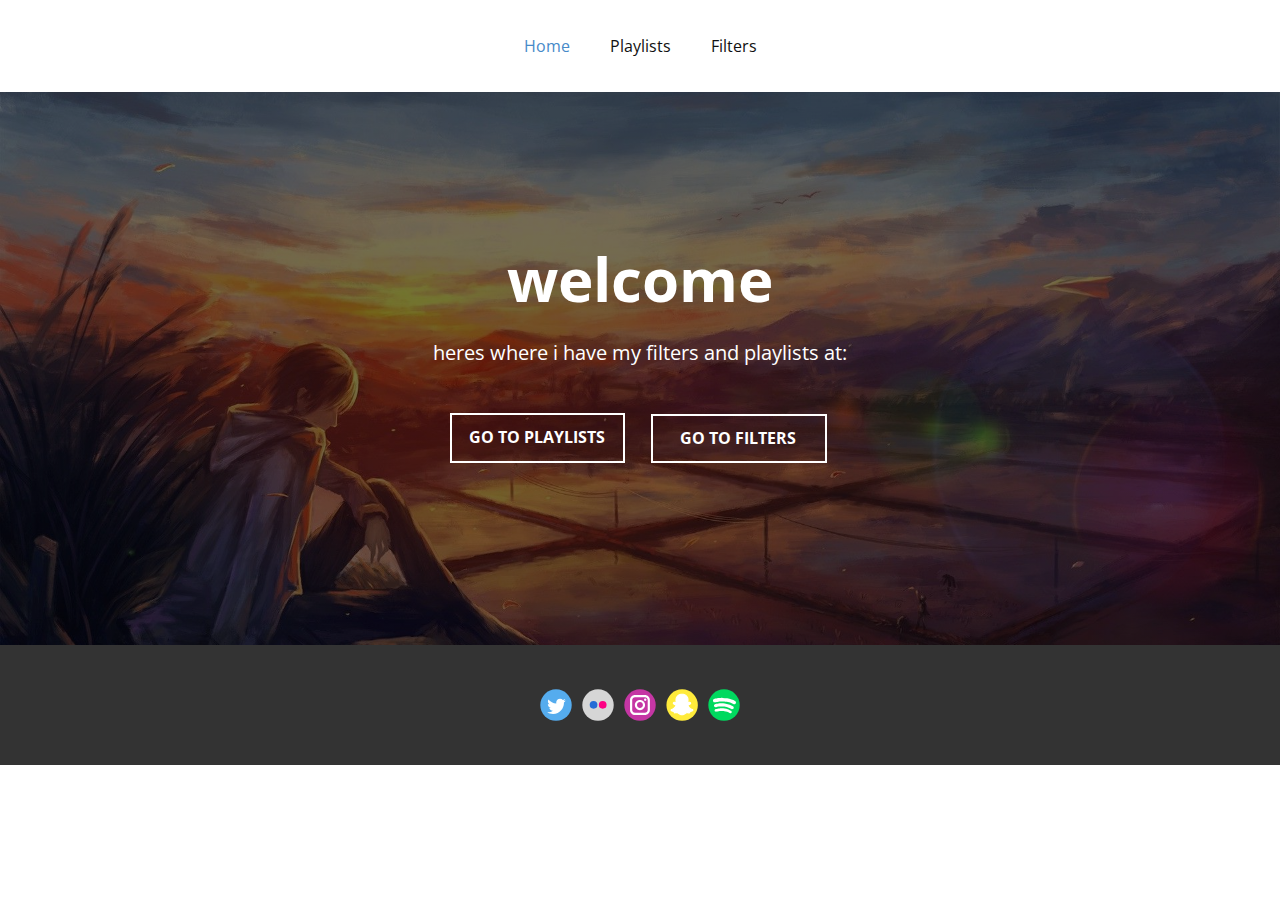
<file: index.html>
<!DOCTYPE html>
<html style="font-size: 16px;">
  <head>
    <meta name="viewport" content="width=device-width, initial-scale=1.0">
    <meta charset="utf-8">
    <meta name="keywords" content="">
    <meta name="description" content="">
    <meta name="page_type" content="np-template-header-footer-from-plugin">
    <title>Home</title>
    <link rel="stylesheet" href="nicepage.css" media="screen">
<link rel="stylesheet" href="Home.css" media="screen">
    <script class="u-script" type="text/javascript" src="jquery.js" defer=""></script>
    <script class="u-script" type="text/javascript" src="nicepage.js" defer=""></script>
    <meta name="generator" content="Nicepage 3.7.1, nicepage.com">
    <link id="u-theme-google-font" rel="stylesheet" href="https://fonts.googleapis.com/css?family=Roboto:100,100i,300,300i,400,400i,500,500i,700,700i,900,900i|Open+Sans:300,300i,400,400i,600,600i,700,700i,800,800i">
    
    
    <script type="application/ld+json">{
		"@context": "http://schema.org",
		"@type": "Organization",
		"name": "",
		"url": "index.html",
		"sameAs": [
				"https://twitter.com/christianviattv",
				"https://flickr.com/christianbrasch",
				"https://instagram.com/itschristianb",
				"https://snapchat.com/add/christiantb05",
				"https://open.spotify.com/user/christianbrasch"
		]
}</script>
    <meta property="og:title" content="Home">
    <meta property="og:type" content="website">
    <meta name="theme-color" content="#478ac9">
    <link rel="canonical" href="index.html">
    <meta property="og:url" content="index.html">
    <meta name="twitter:site" content="@">
    <meta name="twitter:card" content="summary_large_image">
    <meta name="twitter:title" content="Home">
    <meta name="twitter:description" content="">
  </head>
  <body data-home-page="Home.html" data-home-page-title="Home" class="u-body"><header class="u-clearfix u-header u-header" id="sec-f20a"><div class="u-clearfix u-sheet u-valign-middle u-sheet-1">
        <nav class="u-menu u-menu-dropdown u-menu-1">
          <div class="menu-collapse" style="font-size: 1rem; letter-spacing: 0px;">
            <a class="u-button-style u-custom-left-right-menu-spacing u-custom-padding-bottom u-custom-top-bottom-menu-spacing u-nav-link u-text-active-palette-1-base u-text-hover-palette-2-base" href="#">
              <svg><use xmlns:xlink="http://www.w3.org/1999/xlink" xlink:href="#menu-hamburger"></use></svg>
              <svg version="1.1" xmlns="http://www.w3.org/2000/svg" xmlns:xlink="http://www.w3.org/1999/xlink"><defs><symbol id="menu-hamburger" viewBox="0 0 16 16" style="width: 16px; height: 16px;"><rect y="1" width="16" height="2"></rect><rect y="7" width="16" height="2"></rect><rect y="13" width="16" height="2"></rect>
</symbol>
</defs></svg>
            </a>
          </div>
          <div class="u-custom-menu u-nav-container">
            <ul class="u-nav u-unstyled u-nav-1"><li class="u-nav-item"><a class="u-button-style u-nav-link u-text-active-palette-1-base u-text-hover-palette-2-base" href="Home.html" style="padding: 10px 20px;">Home</a>
</li><li class="u-nav-item"><a class="u-button-style u-nav-link u-text-active-palette-1-base u-text-hover-palette-2-base" href="Playlists.html" style="padding: 10px 20px;">Playlists</a>
</li><li class="u-nav-item"><a class="u-button-style u-nav-link u-text-active-palette-1-base u-text-hover-palette-2-base" style="padding: 10px 20px;" href="Filters.html">Filters</a>
</li></ul>
          </div>
          <div class="u-custom-menu u-nav-container-collapse">
            <div class="u-black u-container-style u-inner-container-layout u-opacity u-opacity-95 u-sidenav">
              <div class="u-sidenav-overflow">
                <div class="u-menu-close"></div>
                <ul class="u-align-center u-nav u-popupmenu-items u-unstyled u-nav-2"><li class="u-nav-item"><a class="u-button-style u-nav-link" href="Home.html" style="padding: 10px 20px;">Home</a>
</li><li class="u-nav-item"><a class="u-button-style u-nav-link" href="Playlists.html" style="padding: 10px 20px;">Playlists</a>
</li><li class="u-nav-item"><a class="u-button-style u-nav-link" style="padding: 10px 20px;" href="Filters.html">Filters</a>
</li></ul>
              </div>
            </div>
            <div class="u-black u-menu-overlay u-opacity u-opacity-70"></div>
          </div>
        </nav>
      </div></header>
    <section class="u-align-center u-clearfix u-image u-shading u-section-1" src="" id="sec-d779">
      <div class="u-clearfix u-sheet u-sheet-1">
        <p class="u-large-text u-text u-text-variant u-text-1" data-animation-name="slideIn" data-animation-duration="1000" data-animation-delay="0" data-animation-direction="Down">welcome</p>
        <p class="u-large-text u-text u-text-variant u-text-2">heres where i have my filters and playlists at:</p>
        <a href="Playlists.html" data-page-id="768104221" class="u-border-2 u-border-white u-btn u-button-style u-none u-text-hover-black u-text-white u-btn-1">GO TO playlists<br>
        </a>
        <a href="Filters.html" data-page-id="5397916" class="u-border-2 u-border-hover-black u-border-white u-btn u-button-style u-none u-text-hover-black u-text-white u-btn-2">GO TO filters<br>
        </a>
      </div>
    </section>
    
    
    <footer class="u-clearfix u-footer u-grey-80" id="sec-cb22"><div class="u-clearfix u-sheet u-valign-middle u-sheet-1">
        <div class="u-align-left u-social-icons u-spacing-10 u-social-icons-1">
          <a class="u-social-url" target="_blank" title="Twitter" href="https://twitter.com/christianviattv"><span class="u-icon u-icon-circle u-social-icon u-social-twitter u-icon-1"><svg class="u-svg-link" preserveAspectRatio="xMidYMin slice" viewBox="0 0 112 112" style=""><use xmlns:xlink="http://www.w3.org/1999/xlink" xlink:href="#svg-ce50"></use></svg><svg class="u-svg-content" id="svg-ce50" style="color: rgb(85, 172, 238);"><circle fill="currentColor" class="st0" cx="56.1" cy="56.1" r="55"></circle><path fill="#FFFFFF" d="M83.8,47.3c0,0.6,0,1.2,0,1.7c0,17.7-13.5,38.2-38.2,38.2C38,87.2,31,85,25,81.2c1,0.1,2.1,0.2,3.2,0.2
            c6.3,0,12.1-2.1,16.7-5.7c-5.9-0.1-10.8-4-12.5-9.3c0.8,0.2,1.7,0.2,2.5,0.2c1.2,0,2.4-0.2,3.5-0.5c-6.1-1.2-10.8-6.7-10.8-13.1
            c0-0.1,0-0.1,0-0.2c1.8,1,3.9,1.6,6.1,1.7c-3.6-2.4-6-6.5-6-11.2c0-2.5,0.7-4.8,1.8-6.7c6.6,8.1,16.5,13.5,27.6,14
            c-0.2-1-0.3-2-0.3-3.1c0-7.4,6-13.4,13.4-13.4c3.9,0,7.3,1.6,9.8,4.2c3.1-0.6,5.9-1.7,8.5-3.3c-1,3.1-3.1,5.8-5.9,7.4
            c2.7-0.3,5.3-1,7.7-2.1C88.7,43,86.4,45.4,83.8,47.3z"></path></svg></span>
          </a>
          <a class="u-social-url" target="_blank" title="Flickr" href="https://flickr.com/christianbrasch"><span class="u-icon u-icon-circle u-social-flickr u-social-icon u-icon-2"><svg class="u-svg-link" preserveAspectRatio="xMidYMin slice" viewBox="0 0 112 112" style=""><use xmlns:xlink="http://www.w3.org/1999/xlink" xlink:href="#svg-bc7f"></use></svg><svg class="u-svg-content" id="svg-bc7f" style="color: rgb(255, 255, 255);"><circle fill="#D6D6D6" cx="56.1" cy="56.1" r="55"></circle><circle fill="#236CD6" cx="40.5" cy="55.5" r="13.5"></circle><circle fill="#FD0083" cx="72.5" cy="55.5" r="13.5"></circle></svg></span>
          </a>
          <a class="u-social-url" title="instagram" target="_blank" href="https://instagram.com/itschristianb"><span class="u-icon u-icon-circle u-social-icon u-social-instagram u-icon-3"><svg class="u-svg-link" preserveAspectRatio="xMidYMin slice" viewBox="0 0 112 112" style=""><use xmlns:xlink="http://www.w3.org/1999/xlink" xlink:href="#svg-2bb9"></use></svg><svg class="u-svg-content" id="svg-2bb9" style="color: rgb(197, 54, 164);"><circle fill="currentColor" cx="56.1" cy="56.1" r="55"></circle><path fill="#FFFFFF" d="M55.9,38.2c-9.9,0-17.9,8-17.9,17.9C38,66,46,74,55.9,74c9.9,0,17.9-8,17.9-17.9C73.8,46.2,65.8,38.2,55.9,38.2
            z M55.9,66.4c-5.7,0-10.3-4.6-10.3-10.3c-0.1-5.7,4.6-10.3,10.3-10.3c5.7,0,10.3,4.6,10.3,10.3C66.2,61.8,61.6,66.4,55.9,66.4z"></path><path fill="#FFFFFF" d="M74.3,33.5c-2.3,0-4.2,1.9-4.2,4.2s1.9,4.2,4.2,4.2s4.2-1.9,4.2-4.2S76.6,33.5,74.3,33.5z"></path><path fill="#FFFFFF" d="M73.1,21.3H38.6c-9.7,0-17.5,7.9-17.5,17.5v34.5c0,9.7,7.9,17.6,17.5,17.6h34.5c9.7,0,17.5-7.9,17.5-17.5V38.8
            C90.6,29.1,82.7,21.3,73.1,21.3z M83,73.3c0,5.5-4.5,9.9-9.9,9.9H38.6c-5.5,0-9.9-4.5-9.9-9.9V38.8c0-5.5,4.5-9.9,9.9-9.9h34.5
            c5.5,0,9.9,4.5,9.9,9.9V73.3z"></path></svg></span>
          </a>
          <a class="u-social-url" target="_blank" title="Snapchat" href="https://snapchat.com/add/christiantb05"><span class="u-icon u-icon-circle u-social-icon u-social-snapchat u-icon-4"><svg class="u-svg-link" preserveAspectRatio="xMidYMin slice" viewBox="0 0 112 112" style=""><use xmlns:xlink="http://www.w3.org/1999/xlink" xlink:href="#svg-2dd2"></use></svg><svg class="u-svg-content" id="svg-2dd2" style="color: rgb(255, 255, 255);"><circle fill="#FFEB3B" cx="56.5" cy="56.1" r="55"></circle><path fill="#FFFFFF" d="M92.5,71.8c-10.2-1.7-14.7-12.2-14.9-12.7c0,0,0-0.1,0-0.1c-0.5-1.1-0.6-1.9-0.4-2.6c0.6-1.3,2.7-2,4.1-2.4
	c0.4-0.1,0.8-0.3,1.1-0.4c1.4-0.6,2.4-1.2,3-1.8c0.8-0.8,0.9-1.6,0.9-2.1c0-1.2-1-2.3-2.4-2.9c-0.5-0.2-1.1-0.3-1.7-0.3
	c-0.4,0-1,0.1-1.5,0.3c-1.2,0.6-2.3,0.9-3.2,0.9c-0.5,0-0.8-0.1-1-0.2c0-0.5,0.1-1,0.1-1.5l0-0.2c0.3-5.2,0.7-11.7-1-15.5
	c-1.2-2.6-2.7-4.9-4.7-6.7c-1.6-1.5-3.5-2.8-5.6-3.7c-3.6-1.6-7-1.9-8.7-1.9h0c-0.1,0-0.1,0-0.2,0c-0.5,0-1.2,0-1.3,0
	c-1.7,0-5.1,0.2-8.7,1.9c-2.1,0.9-3.9,2.2-5.5,3.7c-1.9,1.8-3.5,4.1-4.6,6.7c-1.7,3.8-1.3,10.3-1,15.5v0c0,0.6,0.1,1.1,0.1,1.7
	c-0.2,0.1-0.7,0.2-1.2,0.2c-1,0-2.1-0.3-3.4-0.9c-0.4-0.2-0.8-0.3-1.3-0.3c-0.8,0-1.6,0.2-2.3,0.6c-0.9,0.5-1.5,1.3-1.6,2.1
	c-0.1,0.5-0.1,1.6,1.1,2.7c0.7,0.6,1.6,1.1,2.8,1.6c0.3,0.1,0.7,0.2,1.1,0.4c1.4,0.5,3.5,1.1,4.1,2.4c0.3,0.7,0.2,1.5-0.4,2.6
	c0,0,0,0.1,0,0.1c-0.1,0.3-1.3,3.1-3.8,6c-1.4,1.7-3,3-4.6,4.1c-2,1.3-4.2,2.2-6.5,2.5c-0.9,0.1-1.5,1-1.5,1.9
	c0,0.3,0.1,0.5,0.2,0.8v0c0.4,0.9,1.2,1.6,2.6,2.2c1.7,0.8,4.2,1.4,7.4,2c0.2,0.3,0.3,1.1,0.5,1.7c0.1,0.6,0.3,1.2,0.4,1.8
	c0.2,0.7,0.7,1.5,2,1.5c0.5,0,1.1-0.1,1.7-0.2c1-0.2,2.3-0.5,4-0.5c0.9,0,1.9,0.1,2.9,0.2c1.9,0.3,3.5,1.5,5.3,2.8
	c2.7,1.9,5.8,4.1,10.5,4.1c0.1,0,0.3,0,0.4,0c0.2,0,0.3,0,0.5,0c4.7,0,7.8-2.2,10.5-4.1l0,0c1.9-1.3,3.5-2.5,5.3-2.8
	c1-0.2,1.9-0.2,2.9-0.2c1.6,0,2.9,0.2,4,0.4c0.7,0.1,1.3,0.2,1.7,0.2h0h0c1,0,1.7-0.5,2-1.5c0.2-0.6,0.3-1.2,0.4-1.8
	c0.1-0.5,0.3-1.3,0.5-1.6c3.3-0.5,5.8-1.2,7.4-2c1.4-0.6,2.2-1.4,2.6-2.2c0.1-0.3,0.2-0.5,0.2-0.8C94,72.7,93.4,71.9,92.5,71.8z"></path><path d="M56.5,92c-0.2,0-0.4,0-0.5,0c-0.1,0-0.3,0-0.4,0c-5.3,0-8.8-2.5-11.7-4.5c-1.7-1.2-3.1-2.2-4.5-2.4
	c-0.9-0.1-1.7-0.2-2.5-0.2c-1.5,0-2.6,0.2-3.6,0.4l-0.1,0c-0.7,0.1-1.4,0.3-2.1,0.3c-1.9,0-3.4-1.1-4-2.9c-0.2-0.7-0.3-1.4-0.5-1.9
	c0-0.1,0-0.2-0.1-0.3c-2.8-0.5-5.1-1.2-6.7-1.9c-1.8-0.9-3-1.9-3.6-3.3l-0.2-0.4c-0.1-0.3-0.2-0.7-0.2-1c-0.1-1.9,1.2-3.6,3.2-4
	c2-0.3,3.9-1.1,5.7-2.3c1.5-1,2.9-2.2,4.2-3.7c2.1-2.4,3.2-4.8,3.5-5.4l0.1-0.2c0.3-0.6,0.3-0.9,0.3-1c-0.3-0.5-2.2-1.1-2.8-1.3
	l-0.1,0c-0.4-0.1-0.8-0.3-1.1-0.4c-1.4-0.6-2.6-1.3-3.4-2c-1.4-1.3-2-2.9-1.7-4.5c0.3-1.4,1.2-2.6,2.6-3.4c1.7-1,3.8-1.2,5.4-0.5
	c0.7,0.3,1.2,0.5,1.7,0.6c-0.3-5.4-0.7-11.9,1.2-16.1c1.3-2.9,3-5.3,5.1-7.3c1.8-1.7,3.8-3.1,6.1-4.1c4-1.8,7.7-2,9.5-2l1.5,0
	c1.9,0,5.5,0.3,9.5,2c2.3,1,4.3,2.4,6.1,4.1c2.1,2,3.8,4.5,5.1,7.4c1.9,4.2,1.5,10.7,1.2,16c0.4-0.1,0.8-0.3,1.2-0.5
	c1.4-0.7,3.3-0.7,4.8,0c2.2,0.8,3.6,2.6,3.7,4.7c0,1.3-0.5,2.5-1.5,3.5c-0.9,0.9-2.1,1.6-3.7,2.3c-0.4,0.1-0.8,0.3-1.2,0.4
	c-0.6,0.2-2.6,0.8-2.9,1.3c0,0,0,0.3,0.3,0.8l0.1,0.2c0.1,0.2,4.3,10,13.4,11.5c1.9,0.3,3.3,2,3.2,4c0,0.5-0.1,1-0.4,1.5
	c-0.6,1.3-1.7,2.4-3.6,3.2c-1.6,0.8-3.8,1.4-6.7,1.9c0,0.1,0,0.2-0.1,0.3c-0.1,0.6-0.3,1.3-0.5,1.9c-0.5,1.8-2,2.9-3.9,2.9
	c-0.7,0-1.3-0.1-2.2-0.3c-1.2-0.2-2.3-0.4-3.6-0.4c-0.8,0-1.7,0.1-2.5,0.2c-1.4,0.2-2.7,1.1-4.3,2.3l-0.2,0.1
	C65.3,89.5,61.8,92,56.5,92z M55.9,88l0.1,0c0.1,0,0.3,0,0.4,0c3.9,0,6.6-1.8,9.1-3.6l0.2-0.2c2-1.4,3.8-2.7,6.2-3.1
	c1.1-0.2,2.1-0.3,3.2-0.3c1.8,0,3.1,0.2,4.4,0.5c0.6,0.1,1.1,0.2,1.4,0.2l0.2,0c0.1-0.6,0.2-1.1,0.4-1.7c0.2-1,0.4-1.7,0.6-2.1
	l0.5-0.9l1-0.2c3.1-0.5,5.4-1.1,6.9-1.8c1.1-0.5,1.4-0.9,1.5-1.1C81.1,71.7,76.2,61,75.8,60l0-0.1c-0.8-1.6-0.9-3-0.4-4.3
	c0.9-2.2,3.6-3,5.3-3.6c0.4-0.1,0.7-0.2,1-0.3c1.1-0.4,1.9-0.9,2.3-1.4c0.3-0.3,0.4-0.6,0.4-0.7c0-0.4-0.5-0.8-1.1-1
	c-0.6-0.3-1.3-0.2-1.7-0.1c-1.4,0.7-2.8,1-3.9,1.1l-0.1,0l-0.1,0c-0.7,0-1.2-0.2-1.8-0.4l-1.3-0.6l0.2-3.1
	c0.3-4.7,0.7-11.2-0.8-14.6c-1.1-2.4-2.5-4.4-4.2-6.1c-1.4-1.4-3.1-2.5-5-3.3c-3.3-1.5-6.3-1.7-7.9-1.7l-1.5,0
	c-1.5,0-4.6,0.2-7.9,1.7c-1.9,0.8-3.5,1.9-5,3.3c-1.7,1.7-3.1,3.7-4.2,6.1c-1.5,3.4-1.1,9.6-0.8,14.5l0.2,3.1l-1.3,0.6
	c-1.6,0.7-3.8,0.5-6.3-0.7c-0.3-0.2-1.1,0-1.7,0.3c-0.4,0.2-0.6,0.5-0.7,0.7c0,0.2,0.1,0.5,0.5,0.8c0.3,0.3,1,0.8,2.2,1.3
	c0.3,0.1,0.6,0.2,0.9,0.3l0.1,0c1.8,0.6,4.4,1.4,5.3,3.6c0.5,1.2,0.4,2.6-0.4,4.2l0,0.1c-0.3,0.8-1.6,3.5-4.1,6.5
	c-1.5,1.8-3.2,3.3-5,4.5c-2.2,1.4-4.5,2.4-7,2.8c0.1,0.2,0.5,0.6,1.6,1.1c1.5,0.7,3.9,1.3,6.9,1.8l1,0.2l0.5,0.9
	c0.3,0.5,0.4,1.2,0.6,2.1c0.1,0.6,0.2,1.1,0.4,1.7c0,0,0,0,0,0.1c0.2,0,0.8-0.1,1.4-0.2c1.1-0.2,2.6-0.5,4.4-0.5
	c1,0,2.1,0.1,3.2,0.3c2.3,0.4,4.2,1.7,6.2,3.1c2.6,1.8,5.3,3.8,9.3,3.8c0.1,0,0.2,0,0.2,0L55.9,88z"></path></svg></span>
          </a>
          <a class="u-social-url" target="_blank" title="Spotify" href="https://open.spotify.com/user/christianbrasch"><span class="u-icon u-icon-circle u-social-icon u-social-spotify u-icon-5"><svg class="u-svg-link" preserveAspectRatio="xMidYMin slice" viewBox="0 0 112 112" style=""><use xmlns:xlink="http://www.w3.org/1999/xlink" xlink:href="#svg-acf9"></use></svg><svg class="u-svg-content" id="svg-acf9" style="color: rgb(255, 255, 255);"><circle fill="#00D95F" cx="56.1" cy="56.1" r="55"></circle><path fill="#FFFFFE" d="M94.5,41.9c-1.9-1.1-3.8-2.1-5.8-3c-2-0.9-4-1.7-6.1-2.4c-5.1-1.7-10.2-3-15.4-3.9
	c-5.2-0.9-10.5-1.3-15.8-1.5c-2.2-0.1-4.3-0.1-6.5,0c-2.2,0.1-4.3,0.2-6.5,0.4c-2.1,0.2-4.1,0.4-6.1,0.7c-2,0.3-4,0.7-6,1.1
	c-0.8,0.2-1.6,0.4-2.4,0.6c-0.8,0.2-1.6,0.5-2.4,0.7c-1.3,0.4-2.4,1.3-3.1,2.3c-0.7,1.1-1.1,2.4-1.1,3.7c0,1.4,0.5,2.7,1.3,3.7
	c0.8,1,1.9,1.8,3.2,2.2c0.6,0.2,1.2,0.3,1.8,0.2c0.6,0,1.2-0.1,1.8-0.2l0.6-0.2c1.4-0.4,2.8-0.7,4.2-1c2.2-0.5,4.3-0.8,6.5-1.1
	c2.2-0.3,4.4-0.4,6.6-0.6c1.9-0.1,3.9-0.1,5.8-0.1c1.9,0,3.8,0.1,5.8,0.2c1.9,0.1,3.7,0.3,5.6,0.5c1.8,0.2,3.6,0.5,5.5,0.8
	c2.6,0.5,5.2,1,7.8,1.7c2.5,0.7,5.1,1.5,7.5,2.5c1.3,0.5,2.5,1,3.6,1.6c1.2,0.6,2.4,1.2,3.5,1.9c1,0.6,2.1,0.8,3.2,0.9
	c1.1,0,2.2-0.3,3.2-0.8c0.9-0.6,1.8-1.3,2.3-2.3c0.5-0.9,0.8-2,0.8-3.1l0-0.2c0,0,0-0.2,0-0.3c0-0.3-0.1-0.6-0.1-0.9
	c-0.2-0.9-0.6-1.7-1.1-2.4C95.9,42.9,95.2,42.3,94.5,41.9z"></path><path fill="#FFFFFE" d="M73,54c-4.7-1.5-9.5-2.6-14.4-3.3c-4.9-0.7-9.8-0.9-14.7-0.7c-2.3,0.1-4.6,0.3-6.9,0.5
	c-2.3,0.3-4.5,0.7-6.8,1.2c-0.9,0.2-1.9,0.4-2.8,0.7c-0.9,0.2-1.8,0.5-2.7,0.8c-1.1,0.3-2,1-2.7,1.9c-0.7,0.9-1,2-1.1,3.1
	c0,1.1,0.3,2.2,0.9,3.1c0.6,0.9,1.5,1.6,2.5,2.1c0.6,0.3,1.3,0.4,2,0.4c0.6,0,1.3-0.1,1.9-0.3c3-0.9,6-1.5,9-1.9
	c3.2-0.5,6.5-0.7,9.7-0.7c2.5,0,4.9,0.1,7.3,0.3c2.4,0.2,4.7,0.5,7,1c3,0.6,5.9,1.3,8.8,2.2c2.9,0.9,5.7,2.1,8.4,3.5
	c0.9,0.4,1.7,0.9,2.6,1.4l0.9,0.5c1.3,0.7,2.8,0.9,4.1,0.6c1.3-0.3,2.5-1.2,3.3-2.4c0.7-1.2,1-2.7,0.6-4.2c-0.3-1.3-1.1-2.5-2.4-3.3
	l0,0c-0.2-0.1-0.5-0.3-0.6-0.4c-2.2-1.3-4.4-2.4-6.7-3.5C77.8,55.6,75.4,54.7,73,54z"></path><path fill="#FFFFFE" d="M58.7,68.6c-3.6-0.5-7.2-0.8-10.9-0.9h-0.1c-0.8,0-1.5,0.1-2.3,0.1c-1.7,0.1-3.5,0.2-5.1,0.3
	c-2.2,0.2-4.4,0.5-6.6,0.8c-2.2,0.4-4.4,0.8-6.5,1.3c-0.2,0-0.3,0.1-0.6,0.1h0c-0.2,0.1-0.4,0.1-0.6,0.2c-1,0.4-1.8,1.1-2.3,2.1
	c-0.5,0.9-0.7,2-0.5,3.1c0.2,1.1,0.8,2,1.6,2.6c0.8,0.6,1.8,1,2.9,1c0.3,0,0.7,0,1-0.1c0.3,0,0.6-0.1,0.9-0.2c2.6-0.6,5.2-1,7.8-1.4
	c2.6-0.4,5.2-0.6,7.9-0.7c2-0.1,4.1-0.1,6.1,0c2,0.1,4,0.3,6,0.6c3.3,0.5,6.4,1.3,9.5,2.3c3.1,1.1,6,2.4,8.8,4.1l0,0l0.1,0.1
	c0.3,0.2,0.6,0.3,0.9,0.5c1.1,0.5,2.2,0.5,3.2,0.2c1-0.3,1.9-1,2.5-2c0.6-1,0.8-2.2,0.6-3.2c-0.2-1.1-0.8-2.1-1.7-2.8
	c-0.3-0.2-0.6-0.4-0.9-0.6l-0.1-0.1l0,0c-1.7-1-3.5-2-5.4-2.8c-1.8-0.8-3.7-1.6-5.7-2.2C65.8,70,62.3,69.2,58.7,68.6z"></path></svg></span>
          </a>
        </div>
      </div></footer>
  </body>
</html>
</file>
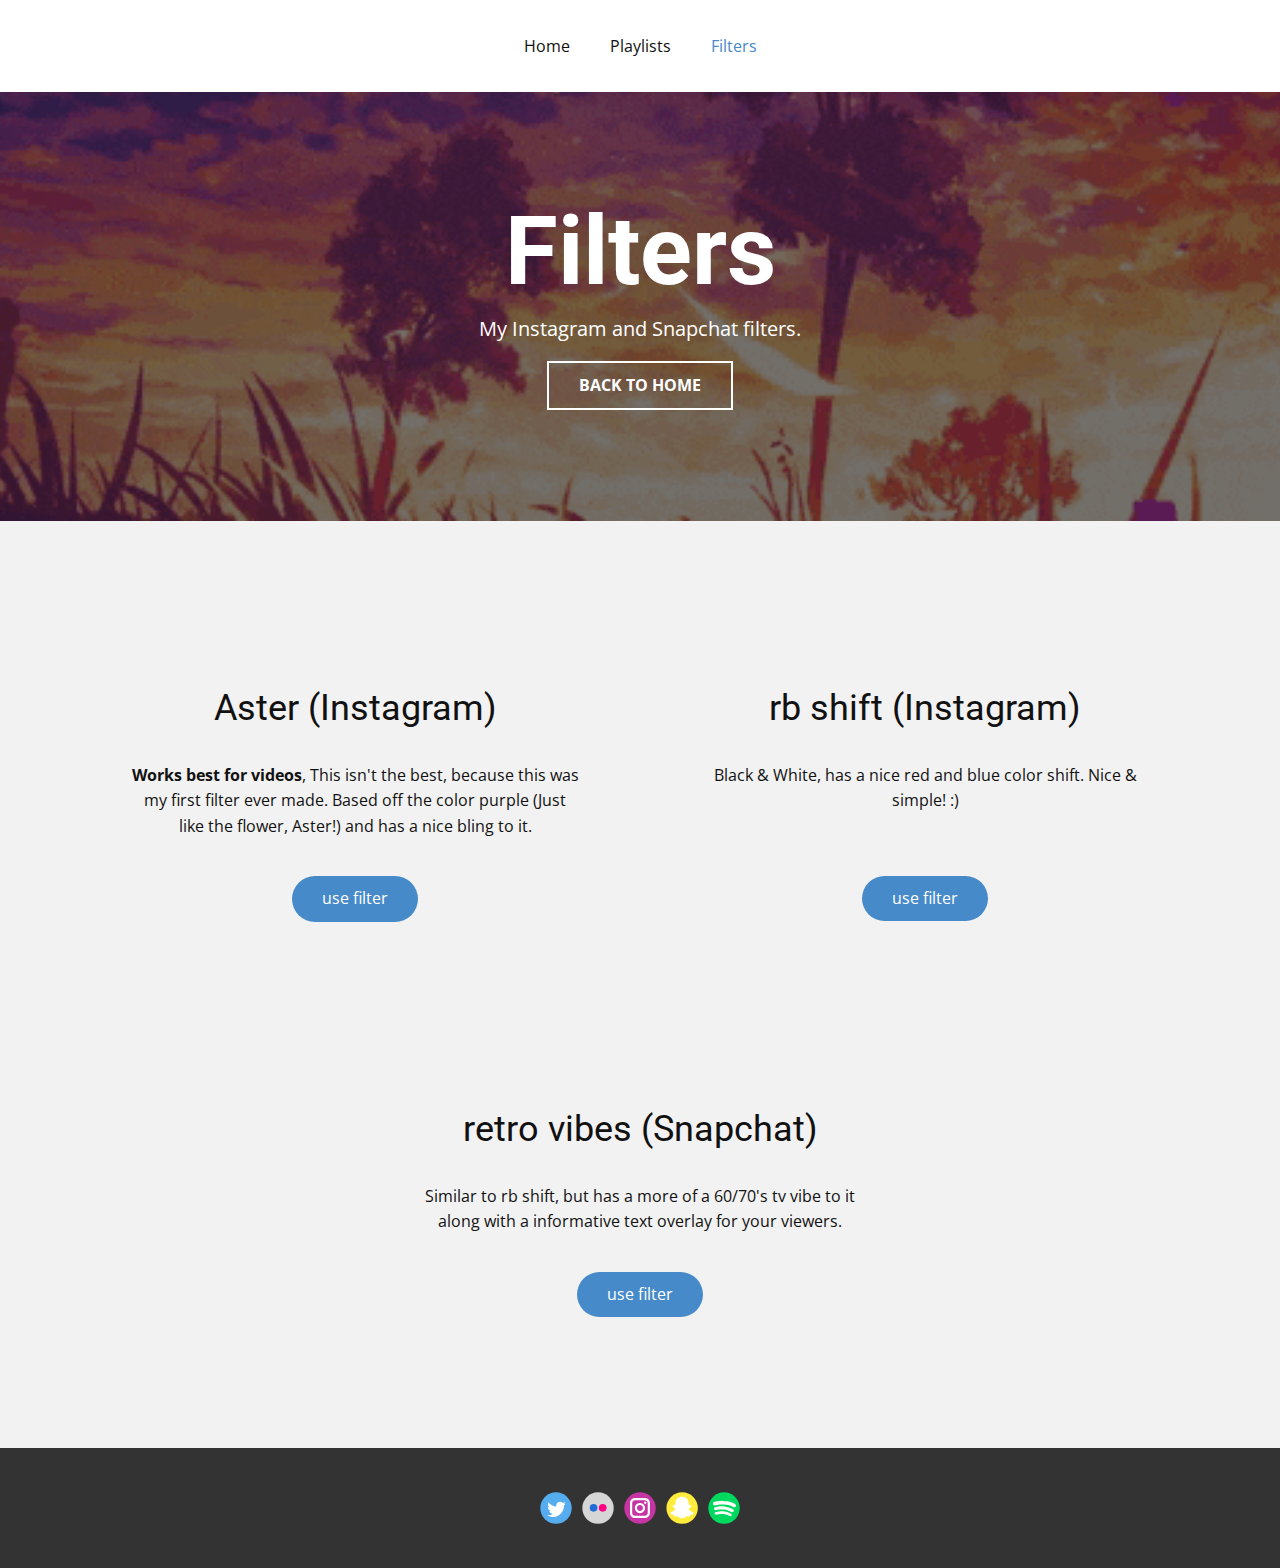
<file: Filters.html>
<!DOCTYPE html>
<html style="font-size: 16px;">
  <head>
    <meta name="viewport" content="width=device-width, initial-scale=1.0">
    <meta charset="utf-8">
    <meta name="keywords" content="Filters, Aster (Instagram), rb shift (Instagram), retro vibes (Snapchat)">
    <meta name="description" content="">
    <meta name="page_type" content="np-template-header-footer-from-plugin">
    <title>Filters</title>
    <link rel="stylesheet" href="nicepage.css" media="screen">
<link rel="stylesheet" href="Filters.css" media="screen">
    <script class="u-script" type="text/javascript" src="jquery.js" defer=""></script>
    <script class="u-script" type="text/javascript" src="nicepage.js" defer=""></script>
    <meta name="generator" content="Nicepage 3.7.1, nicepage.com">
    <link id="u-theme-google-font" rel="stylesheet" href="https://fonts.googleapis.com/css?family=Roboto:100,100i,300,300i,400,400i,500,500i,700,700i,900,900i|Open+Sans:300,300i,400,400i,600,600i,700,700i,800,800i">
    
    
    
    <script type="application/ld+json">{
		"@context": "http://schema.org",
		"@type": "Organization",
		"name": "",
		"url": "index.html",
		"sameAs": [
				"https://twitter.com/christianviattv",
				"https://flickr.com/christianbrasch",
				"https://instagram.com/itschristianb",
				"https://snapchat.com/add/christiantb05",
				"https://open.spotify.com/user/christianbrasch"
		]
}</script>
    <meta property="og:title" content="Filters">
    <meta property="og:type" content="website">
    <meta name="theme-color" content="#478ac9">
    <link rel="canonical" href="index.html">
    <meta property="og:url" content="index.html">
    <meta name="twitter:site" content="@">
    <meta name="twitter:card" content="summary_large_image">
    <meta name="twitter:title" content="Filters">
    <meta name="twitter:description" content="">
  </head>
  <body class="u-body"><header class="u-clearfix u-header u-header" id="sec-f20a"><div class="u-clearfix u-sheet u-valign-middle u-sheet-1">
        <nav class="u-menu u-menu-dropdown u-menu-1">
          <div class="menu-collapse" style="font-size: 1rem; letter-spacing: 0px;">
            <a class="u-button-style u-custom-left-right-menu-spacing u-custom-padding-bottom u-custom-top-bottom-menu-spacing u-nav-link u-text-active-palette-1-base u-text-hover-palette-2-base" href="#">
              <svg><use xmlns:xlink="http://www.w3.org/1999/xlink" xlink:href="#menu-hamburger"></use></svg>
              <svg version="1.1" xmlns="http://www.w3.org/2000/svg" xmlns:xlink="http://www.w3.org/1999/xlink"><defs><symbol id="menu-hamburger" viewBox="0 0 16 16" style="width: 16px; height: 16px;"><rect y="1" width="16" height="2"></rect><rect y="7" width="16" height="2"></rect><rect y="13" width="16" height="2"></rect>
</symbol>
</defs></svg>
            </a>
          </div>
          <div class="u-custom-menu u-nav-container">
            <ul class="u-nav u-unstyled u-nav-1"><li class="u-nav-item"><a class="u-button-style u-nav-link u-text-active-palette-1-base u-text-hover-palette-2-base" href="Home.html" style="padding: 10px 20px;">Home</a>
</li><li class="u-nav-item"><a class="u-button-style u-nav-link u-text-active-palette-1-base u-text-hover-palette-2-base" href="Playlists.html" style="padding: 10px 20px;">Playlists</a>
</li><li class="u-nav-item"><a class="u-button-style u-nav-link u-text-active-palette-1-base u-text-hover-palette-2-base" style="padding: 10px 20px;" href="Filters.html">Filters</a>
</li></ul>
          </div>
          <div class="u-custom-menu u-nav-container-collapse">
            <div class="u-black u-container-style u-inner-container-layout u-opacity u-opacity-95 u-sidenav">
              <div class="u-sidenav-overflow">
                <div class="u-menu-close"></div>
                <ul class="u-align-center u-nav u-popupmenu-items u-unstyled u-nav-2"><li class="u-nav-item"><a class="u-button-style u-nav-link" href="Home.html" style="padding: 10px 20px;">Home</a>
</li><li class="u-nav-item"><a class="u-button-style u-nav-link" href="Playlists.html" style="padding: 10px 20px;">Playlists</a>
</li><li class="u-nav-item"><a class="u-button-style u-nav-link" style="padding: 10px 20px;" href="Filters.html">Filters</a>
</li></ul>
              </div>
            </div>
            <div class="u-black u-menu-overlay u-opacity u-opacity-70"></div>
          </div>
        </nav>
      </div></header>
    <section class="u-align-center u-clearfix u-image u-shading u-section-1" src="" id="sec-9119" data-image-width="540" data-image-height="304">
      <div class="u-clearfix u-sheet u-sheet-1">
        <h1 class="u-text u-title u-text-1">Filters</h1>
        <p class="u-large-text u-text u-text-variant u-text-2">My Instagram and Snapchat filters.</p>
        <a href="Home.html" data-page-id="401012953" class="u-border-2 u-border-hover-black u-border-white u-btn u-button-style u-none u-text-hover-black u-text-white u-btn-1">BACK TO HOME</a>
      </div>
    </section>
    <section class="u-clearfix u-grey-5 u-section-2" id="sec-2f5a">
      <div class="u-clearfix u-sheet u-sheet-1">
        <div class="u-clearfix u-gutter-10 u-layout-wrap u-layout-wrap-1">
          <div class="u-layout" style="">
            <div class="u-layout-row" style="">
              <div class="u-container-style u-layout-cell u-left-cell u-size-60 u-size-xs-60 u-layout-cell-1" src="">
                <div class="u-container-layout u-container-layout-1">
                  <h2 class="u-align-center u-text u-text-1">Aster (Instagram)</h2>
                  <p class="u-align-center u-text u-text-2">
                    <span style="font-weight: 700;">Works best for videos</span>, This isn't the best, because this was my first filter ever made. Based off the color purple (Just like the flower, Aster!) and has a nice bling to it.
                  </p>
                  <a href="https://www.instagram.com/ar/283833209603731/" class="u-btn u-btn-round u-button-style u-radius-50 u-btn-1">use filter</a>
                </div>
              </div>
            </div>
          </div>
        </div>
        <div class="u-clearfix u-gutter-10 u-layout-wrap u-layout-wrap-2">
          <div class="u-layout" style="">
            <div class="u-layout-row" style="">
              <div class="u-container-style u-layout-cell u-left-cell u-size-60 u-size-xs-60 u-layout-cell-2" src="">
                <div class="u-container-layout u-container-layout-2">
                  <h2 class="u-align-center u-text u-text-3">rb shift (Instagram)</h2>
                  <p class="u-align-center u-text u-text-4">Black &amp; White, has a nice red and blue color shift. Nice &amp; simple! :)</p>
                  <a href="https://www.instagram.com/ar/884513095627614/" class="u-btn u-btn-round u-button-style u-radius-50 u-btn-2">use filter</a>
                </div>
              </div>
            </div>
          </div>
        </div>
        <div class="u-clearfix u-gutter-10 u-layout-wrap u-layout-wrap-3">
          <div class="u-layout" style="">
            <div class="u-layout-row" style="">
              <div class="u-container-style u-layout-cell u-left-cell u-size-60 u-size-xs-60 u-layout-cell-3" src="">
                <div class="u-container-layout u-container-layout-3">
                  <h2 class="u-align-center u-text u-text-5">retro vibes (Snapchat)</h2>
                  <p class="u-align-center u-text u-text-6">Similar to rb shift, but has a more of a 60/70's tv vibe to it along with a informative text overlay for your viewers.</p>
                  <a href="https://www.snapchat.com/unlock/?type=SNAPCODE&amp;uuid=388bd4b7c62a46c7971b773ff683c8cd&amp;metadata=01" class="u-btn u-btn-round u-button-style u-radius-50 u-btn-3">use filter</a>
                </div>
              </div>
            </div>
          </div>
        </div>
      </div>
    </section>
    
    
    <footer class="u-clearfix u-footer u-grey-80" id="sec-cb22"><div class="u-clearfix u-sheet u-valign-middle u-sheet-1">
        <div class="u-align-left u-social-icons u-spacing-10 u-social-icons-1">
          <a class="u-social-url" target="_blank" title="Twitter" href="https://twitter.com/christianviattv"><span class="u-icon u-icon-circle u-social-icon u-social-twitter u-icon-1"><svg class="u-svg-link" preserveAspectRatio="xMidYMin slice" viewBox="0 0 112 112" style=""><use xmlns:xlink="http://www.w3.org/1999/xlink" xlink:href="#svg-ce50"></use></svg><svg class="u-svg-content" id="svg-ce50" style="color: rgb(85, 172, 238);"><circle fill="currentColor" class="st0" cx="56.1" cy="56.1" r="55"></circle><path fill="#FFFFFF" d="M83.8,47.3c0,0.6,0,1.2,0,1.7c0,17.7-13.5,38.2-38.2,38.2C38,87.2,31,85,25,81.2c1,0.1,2.1,0.2,3.2,0.2
            c6.3,0,12.1-2.1,16.7-5.7c-5.9-0.1-10.8-4-12.5-9.3c0.8,0.2,1.7,0.2,2.5,0.2c1.2,0,2.4-0.2,3.5-0.5c-6.1-1.2-10.8-6.7-10.8-13.1
            c0-0.1,0-0.1,0-0.2c1.8,1,3.9,1.6,6.1,1.7c-3.6-2.4-6-6.5-6-11.2c0-2.5,0.7-4.8,1.8-6.7c6.6,8.1,16.5,13.5,27.6,14
            c-0.2-1-0.3-2-0.3-3.1c0-7.4,6-13.4,13.4-13.4c3.9,0,7.3,1.6,9.8,4.2c3.1-0.6,5.9-1.7,8.5-3.3c-1,3.1-3.1,5.8-5.9,7.4
            c2.7-0.3,5.3-1,7.7-2.1C88.7,43,86.4,45.4,83.8,47.3z"></path></svg></span>
          </a>
          <a class="u-social-url" target="_blank" title="Flickr" href="https://flickr.com/christianbrasch"><span class="u-icon u-icon-circle u-social-flickr u-social-icon u-icon-2"><svg class="u-svg-link" preserveAspectRatio="xMidYMin slice" viewBox="0 0 112 112" style=""><use xmlns:xlink="http://www.w3.org/1999/xlink" xlink:href="#svg-bc7f"></use></svg><svg class="u-svg-content" id="svg-bc7f" style="color: rgb(255, 255, 255);"><circle fill="#D6D6D6" cx="56.1" cy="56.1" r="55"></circle><circle fill="#236CD6" cx="40.5" cy="55.5" r="13.5"></circle><circle fill="#FD0083" cx="72.5" cy="55.5" r="13.5"></circle></svg></span>
          </a>
          <a class="u-social-url" title="instagram" target="_blank" href="https://instagram.com/itschristianb"><span class="u-icon u-icon-circle u-social-icon u-social-instagram u-icon-3"><svg class="u-svg-link" preserveAspectRatio="xMidYMin slice" viewBox="0 0 112 112" style=""><use xmlns:xlink="http://www.w3.org/1999/xlink" xlink:href="#svg-2bb9"></use></svg><svg class="u-svg-content" id="svg-2bb9" style="color: rgb(197, 54, 164);"><circle fill="currentColor" cx="56.1" cy="56.1" r="55"></circle><path fill="#FFFFFF" d="M55.9,38.2c-9.9,0-17.9,8-17.9,17.9C38,66,46,74,55.9,74c9.9,0,17.9-8,17.9-17.9C73.8,46.2,65.8,38.2,55.9,38.2
            z M55.9,66.4c-5.7,0-10.3-4.6-10.3-10.3c-0.1-5.7,4.6-10.3,10.3-10.3c5.7,0,10.3,4.6,10.3,10.3C66.2,61.8,61.6,66.4,55.9,66.4z"></path><path fill="#FFFFFF" d="M74.3,33.5c-2.3,0-4.2,1.9-4.2,4.2s1.9,4.2,4.2,4.2s4.2-1.9,4.2-4.2S76.6,33.5,74.3,33.5z"></path><path fill="#FFFFFF" d="M73.1,21.3H38.6c-9.7,0-17.5,7.9-17.5,17.5v34.5c0,9.7,7.9,17.6,17.5,17.6h34.5c9.7,0,17.5-7.9,17.5-17.5V38.8
            C90.6,29.1,82.7,21.3,73.1,21.3z M83,73.3c0,5.5-4.5,9.9-9.9,9.9H38.6c-5.5,0-9.9-4.5-9.9-9.9V38.8c0-5.5,4.5-9.9,9.9-9.9h34.5
            c5.5,0,9.9,4.5,9.9,9.9V73.3z"></path></svg></span>
          </a>
          <a class="u-social-url" target="_blank" title="Snapchat" href="https://snapchat.com/add/christiantb05"><span class="u-icon u-icon-circle u-social-icon u-social-snapchat u-icon-4"><svg class="u-svg-link" preserveAspectRatio="xMidYMin slice" viewBox="0 0 112 112" style=""><use xmlns:xlink="http://www.w3.org/1999/xlink" xlink:href="#svg-2dd2"></use></svg><svg class="u-svg-content" id="svg-2dd2" style="color: rgb(255, 255, 255);"><circle fill="#FFEB3B" cx="56.5" cy="56.1" r="55"></circle><path fill="#FFFFFF" d="M92.5,71.8c-10.2-1.7-14.7-12.2-14.9-12.7c0,0,0-0.1,0-0.1c-0.5-1.1-0.6-1.9-0.4-2.6c0.6-1.3,2.7-2,4.1-2.4
	c0.4-0.1,0.8-0.3,1.1-0.4c1.4-0.6,2.4-1.2,3-1.8c0.8-0.8,0.9-1.6,0.9-2.1c0-1.2-1-2.3-2.4-2.9c-0.5-0.2-1.1-0.3-1.7-0.3
	c-0.4,0-1,0.1-1.5,0.3c-1.2,0.6-2.3,0.9-3.2,0.9c-0.5,0-0.8-0.1-1-0.2c0-0.5,0.1-1,0.1-1.5l0-0.2c0.3-5.2,0.7-11.7-1-15.5
	c-1.2-2.6-2.7-4.9-4.7-6.7c-1.6-1.5-3.5-2.8-5.6-3.7c-3.6-1.6-7-1.9-8.7-1.9h0c-0.1,0-0.1,0-0.2,0c-0.5,0-1.2,0-1.3,0
	c-1.7,0-5.1,0.2-8.7,1.9c-2.1,0.9-3.9,2.2-5.5,3.7c-1.9,1.8-3.5,4.1-4.6,6.7c-1.7,3.8-1.3,10.3-1,15.5v0c0,0.6,0.1,1.1,0.1,1.7
	c-0.2,0.1-0.7,0.2-1.2,0.2c-1,0-2.1-0.3-3.4-0.9c-0.4-0.2-0.8-0.3-1.3-0.3c-0.8,0-1.6,0.2-2.3,0.6c-0.9,0.5-1.5,1.3-1.6,2.1
	c-0.1,0.5-0.1,1.6,1.1,2.7c0.7,0.6,1.6,1.1,2.8,1.6c0.3,0.1,0.7,0.2,1.1,0.4c1.4,0.5,3.5,1.1,4.1,2.4c0.3,0.7,0.2,1.5-0.4,2.6
	c0,0,0,0.1,0,0.1c-0.1,0.3-1.3,3.1-3.8,6c-1.4,1.7-3,3-4.6,4.1c-2,1.3-4.2,2.2-6.5,2.5c-0.9,0.1-1.5,1-1.5,1.9
	c0,0.3,0.1,0.5,0.2,0.8v0c0.4,0.9,1.2,1.6,2.6,2.2c1.7,0.8,4.2,1.4,7.4,2c0.2,0.3,0.3,1.1,0.5,1.7c0.1,0.6,0.3,1.2,0.4,1.8
	c0.2,0.7,0.7,1.5,2,1.5c0.5,0,1.1-0.1,1.7-0.2c1-0.2,2.3-0.5,4-0.5c0.9,0,1.9,0.1,2.9,0.2c1.9,0.3,3.5,1.5,5.3,2.8
	c2.7,1.9,5.8,4.1,10.5,4.1c0.1,0,0.3,0,0.4,0c0.2,0,0.3,0,0.5,0c4.7,0,7.8-2.2,10.5-4.1l0,0c1.9-1.3,3.5-2.5,5.3-2.8
	c1-0.2,1.9-0.2,2.9-0.2c1.6,0,2.9,0.2,4,0.4c0.7,0.1,1.3,0.2,1.7,0.2h0h0c1,0,1.7-0.5,2-1.5c0.2-0.6,0.3-1.2,0.4-1.8
	c0.1-0.5,0.3-1.3,0.5-1.6c3.3-0.5,5.8-1.2,7.4-2c1.4-0.6,2.2-1.4,2.6-2.2c0.1-0.3,0.2-0.5,0.2-0.8C94,72.7,93.4,71.9,92.5,71.8z"></path><path d="M56.5,92c-0.2,0-0.4,0-0.5,0c-0.1,0-0.3,0-0.4,0c-5.3,0-8.8-2.5-11.7-4.5c-1.7-1.2-3.1-2.2-4.5-2.4
	c-0.9-0.1-1.7-0.2-2.5-0.2c-1.5,0-2.6,0.2-3.6,0.4l-0.1,0c-0.7,0.1-1.4,0.3-2.1,0.3c-1.9,0-3.4-1.1-4-2.9c-0.2-0.7-0.3-1.4-0.5-1.9
	c0-0.1,0-0.2-0.1-0.3c-2.8-0.5-5.1-1.2-6.7-1.9c-1.8-0.9-3-1.9-3.6-3.3l-0.2-0.4c-0.1-0.3-0.2-0.7-0.2-1c-0.1-1.9,1.2-3.6,3.2-4
	c2-0.3,3.9-1.1,5.7-2.3c1.5-1,2.9-2.2,4.2-3.7c2.1-2.4,3.2-4.8,3.5-5.4l0.1-0.2c0.3-0.6,0.3-0.9,0.3-1c-0.3-0.5-2.2-1.1-2.8-1.3
	l-0.1,0c-0.4-0.1-0.8-0.3-1.1-0.4c-1.4-0.6-2.6-1.3-3.4-2c-1.4-1.3-2-2.9-1.7-4.5c0.3-1.4,1.2-2.6,2.6-3.4c1.7-1,3.8-1.2,5.4-0.5
	c0.7,0.3,1.2,0.5,1.7,0.6c-0.3-5.4-0.7-11.9,1.2-16.1c1.3-2.9,3-5.3,5.1-7.3c1.8-1.7,3.8-3.1,6.1-4.1c4-1.8,7.7-2,9.5-2l1.5,0
	c1.9,0,5.5,0.3,9.5,2c2.3,1,4.3,2.4,6.1,4.1c2.1,2,3.8,4.5,5.1,7.4c1.9,4.2,1.5,10.7,1.2,16c0.4-0.1,0.8-0.3,1.2-0.5
	c1.4-0.7,3.3-0.7,4.8,0c2.2,0.8,3.6,2.6,3.7,4.7c0,1.3-0.5,2.5-1.5,3.5c-0.9,0.9-2.1,1.6-3.7,2.3c-0.4,0.1-0.8,0.3-1.2,0.4
	c-0.6,0.2-2.6,0.8-2.9,1.3c0,0,0,0.3,0.3,0.8l0.1,0.2c0.1,0.2,4.3,10,13.4,11.5c1.9,0.3,3.3,2,3.2,4c0,0.5-0.1,1-0.4,1.5
	c-0.6,1.3-1.7,2.4-3.6,3.2c-1.6,0.8-3.8,1.4-6.7,1.9c0,0.1,0,0.2-0.1,0.3c-0.1,0.6-0.3,1.3-0.5,1.9c-0.5,1.8-2,2.9-3.9,2.9
	c-0.7,0-1.3-0.1-2.2-0.3c-1.2-0.2-2.3-0.4-3.6-0.4c-0.8,0-1.7,0.1-2.5,0.2c-1.4,0.2-2.7,1.1-4.3,2.3l-0.2,0.1
	C65.3,89.5,61.8,92,56.5,92z M55.9,88l0.1,0c0.1,0,0.3,0,0.4,0c3.9,0,6.6-1.8,9.1-3.6l0.2-0.2c2-1.4,3.8-2.7,6.2-3.1
	c1.1-0.2,2.1-0.3,3.2-0.3c1.8,0,3.1,0.2,4.4,0.5c0.6,0.1,1.1,0.2,1.4,0.2l0.2,0c0.1-0.6,0.2-1.1,0.4-1.7c0.2-1,0.4-1.7,0.6-2.1
	l0.5-0.9l1-0.2c3.1-0.5,5.4-1.1,6.9-1.8c1.1-0.5,1.4-0.9,1.5-1.1C81.1,71.7,76.2,61,75.8,60l0-0.1c-0.8-1.6-0.9-3-0.4-4.3
	c0.9-2.2,3.6-3,5.3-3.6c0.4-0.1,0.7-0.2,1-0.3c1.1-0.4,1.9-0.9,2.3-1.4c0.3-0.3,0.4-0.6,0.4-0.7c0-0.4-0.5-0.8-1.1-1
	c-0.6-0.3-1.3-0.2-1.7-0.1c-1.4,0.7-2.8,1-3.9,1.1l-0.1,0l-0.1,0c-0.7,0-1.2-0.2-1.8-0.4l-1.3-0.6l0.2-3.1
	c0.3-4.7,0.7-11.2-0.8-14.6c-1.1-2.4-2.5-4.4-4.2-6.1c-1.4-1.4-3.1-2.5-5-3.3c-3.3-1.5-6.3-1.7-7.9-1.7l-1.5,0
	c-1.5,0-4.6,0.2-7.9,1.7c-1.9,0.8-3.5,1.9-5,3.3c-1.7,1.7-3.1,3.7-4.2,6.1c-1.5,3.4-1.1,9.6-0.8,14.5l0.2,3.1l-1.3,0.6
	c-1.6,0.7-3.8,0.5-6.3-0.7c-0.3-0.2-1.1,0-1.7,0.3c-0.4,0.2-0.6,0.5-0.7,0.7c0,0.2,0.1,0.5,0.5,0.8c0.3,0.3,1,0.8,2.2,1.3
	c0.3,0.1,0.6,0.2,0.9,0.3l0.1,0c1.8,0.6,4.4,1.4,5.3,3.6c0.5,1.2,0.4,2.6-0.4,4.2l0,0.1c-0.3,0.8-1.6,3.5-4.1,6.5
	c-1.5,1.8-3.2,3.3-5,4.5c-2.2,1.4-4.5,2.4-7,2.8c0.1,0.2,0.5,0.6,1.6,1.1c1.5,0.7,3.9,1.3,6.9,1.8l1,0.2l0.5,0.9
	c0.3,0.5,0.4,1.2,0.6,2.1c0.1,0.6,0.2,1.1,0.4,1.7c0,0,0,0,0,0.1c0.2,0,0.8-0.1,1.4-0.2c1.1-0.2,2.6-0.5,4.4-0.5
	c1,0,2.1,0.1,3.2,0.3c2.3,0.4,4.2,1.7,6.2,3.1c2.6,1.8,5.3,3.8,9.3,3.8c0.1,0,0.2,0,0.2,0L55.9,88z"></path></svg></span>
          </a>
          <a class="u-social-url" target="_blank" title="Spotify" href="https://open.spotify.com/user/christianbrasch"><span class="u-icon u-icon-circle u-social-icon u-social-spotify u-icon-5"><svg class="u-svg-link" preserveAspectRatio="xMidYMin slice" viewBox="0 0 112 112" style=""><use xmlns:xlink="http://www.w3.org/1999/xlink" xlink:href="#svg-acf9"></use></svg><svg class="u-svg-content" id="svg-acf9" style="color: rgb(255, 255, 255);"><circle fill="#00D95F" cx="56.1" cy="56.1" r="55"></circle><path fill="#FFFFFE" d="M94.5,41.9c-1.9-1.1-3.8-2.1-5.8-3c-2-0.9-4-1.7-6.1-2.4c-5.1-1.7-10.2-3-15.4-3.9
	c-5.2-0.9-10.5-1.3-15.8-1.5c-2.2-0.1-4.3-0.1-6.5,0c-2.2,0.1-4.3,0.2-6.5,0.4c-2.1,0.2-4.1,0.4-6.1,0.7c-2,0.3-4,0.7-6,1.1
	c-0.8,0.2-1.6,0.4-2.4,0.6c-0.8,0.2-1.6,0.5-2.4,0.7c-1.3,0.4-2.4,1.3-3.1,2.3c-0.7,1.1-1.1,2.4-1.1,3.7c0,1.4,0.5,2.7,1.3,3.7
	c0.8,1,1.9,1.8,3.2,2.2c0.6,0.2,1.2,0.3,1.8,0.2c0.6,0,1.2-0.1,1.8-0.2l0.6-0.2c1.4-0.4,2.8-0.7,4.2-1c2.2-0.5,4.3-0.8,6.5-1.1
	c2.2-0.3,4.4-0.4,6.6-0.6c1.9-0.1,3.9-0.1,5.8-0.1c1.9,0,3.8,0.1,5.8,0.2c1.9,0.1,3.7,0.3,5.6,0.5c1.8,0.2,3.6,0.5,5.5,0.8
	c2.6,0.5,5.2,1,7.8,1.7c2.5,0.7,5.1,1.5,7.5,2.5c1.3,0.5,2.5,1,3.6,1.6c1.2,0.6,2.4,1.2,3.5,1.9c1,0.6,2.1,0.8,3.2,0.9
	c1.1,0,2.2-0.3,3.2-0.8c0.9-0.6,1.8-1.3,2.3-2.3c0.5-0.9,0.8-2,0.8-3.1l0-0.2c0,0,0-0.2,0-0.3c0-0.3-0.1-0.6-0.1-0.9
	c-0.2-0.9-0.6-1.7-1.1-2.4C95.9,42.9,95.2,42.3,94.5,41.9z"></path><path fill="#FFFFFE" d="M73,54c-4.7-1.5-9.5-2.6-14.4-3.3c-4.9-0.7-9.8-0.9-14.7-0.7c-2.3,0.1-4.6,0.3-6.9,0.5
	c-2.3,0.3-4.5,0.7-6.8,1.2c-0.9,0.2-1.9,0.4-2.8,0.7c-0.9,0.2-1.8,0.5-2.7,0.8c-1.1,0.3-2,1-2.7,1.9c-0.7,0.9-1,2-1.1,3.1
	c0,1.1,0.3,2.2,0.9,3.1c0.6,0.9,1.5,1.6,2.5,2.1c0.6,0.3,1.3,0.4,2,0.4c0.6,0,1.3-0.1,1.9-0.3c3-0.9,6-1.5,9-1.9
	c3.2-0.5,6.5-0.7,9.7-0.7c2.5,0,4.9,0.1,7.3,0.3c2.4,0.2,4.7,0.5,7,1c3,0.6,5.9,1.3,8.8,2.2c2.9,0.9,5.7,2.1,8.4,3.5
	c0.9,0.4,1.7,0.9,2.6,1.4l0.9,0.5c1.3,0.7,2.8,0.9,4.1,0.6c1.3-0.3,2.5-1.2,3.3-2.4c0.7-1.2,1-2.7,0.6-4.2c-0.3-1.3-1.1-2.5-2.4-3.3
	l0,0c-0.2-0.1-0.5-0.3-0.6-0.4c-2.2-1.3-4.4-2.4-6.7-3.5C77.8,55.6,75.4,54.7,73,54z"></path><path fill="#FFFFFE" d="M58.7,68.6c-3.6-0.5-7.2-0.8-10.9-0.9h-0.1c-0.8,0-1.5,0.1-2.3,0.1c-1.7,0.1-3.5,0.2-5.1,0.3
	c-2.2,0.2-4.4,0.5-6.6,0.8c-2.2,0.4-4.4,0.8-6.5,1.3c-0.2,0-0.3,0.1-0.6,0.1h0c-0.2,0.1-0.4,0.1-0.6,0.2c-1,0.4-1.8,1.1-2.3,2.1
	c-0.5,0.9-0.7,2-0.5,3.1c0.2,1.1,0.8,2,1.6,2.6c0.8,0.6,1.8,1,2.9,1c0.3,0,0.7,0,1-0.1c0.3,0,0.6-0.1,0.9-0.2c2.6-0.6,5.2-1,7.8-1.4
	c2.6-0.4,5.2-0.6,7.9-0.7c2-0.1,4.1-0.1,6.1,0c2,0.1,4,0.3,6,0.6c3.3,0.5,6.4,1.3,9.5,2.3c3.1,1.1,6,2.4,8.8,4.1l0,0l0.1,0.1
	c0.3,0.2,0.6,0.3,0.9,0.5c1.1,0.5,2.2,0.5,3.2,0.2c1-0.3,1.9-1,2.5-2c0.6-1,0.8-2.2,0.6-3.2c-0.2-1.1-0.8-2.1-1.7-2.8
	c-0.3-0.2-0.6-0.4-0.9-0.6l-0.1-0.1l0,0c-1.7-1-3.5-2-5.4-2.8c-1.8-0.8-3.7-1.6-5.7-2.2C65.8,70,62.3,69.2,58.7,68.6z"></path></svg></span>
          </a>
        </div>
      </div></footer>
  </body>
</html>
</file>
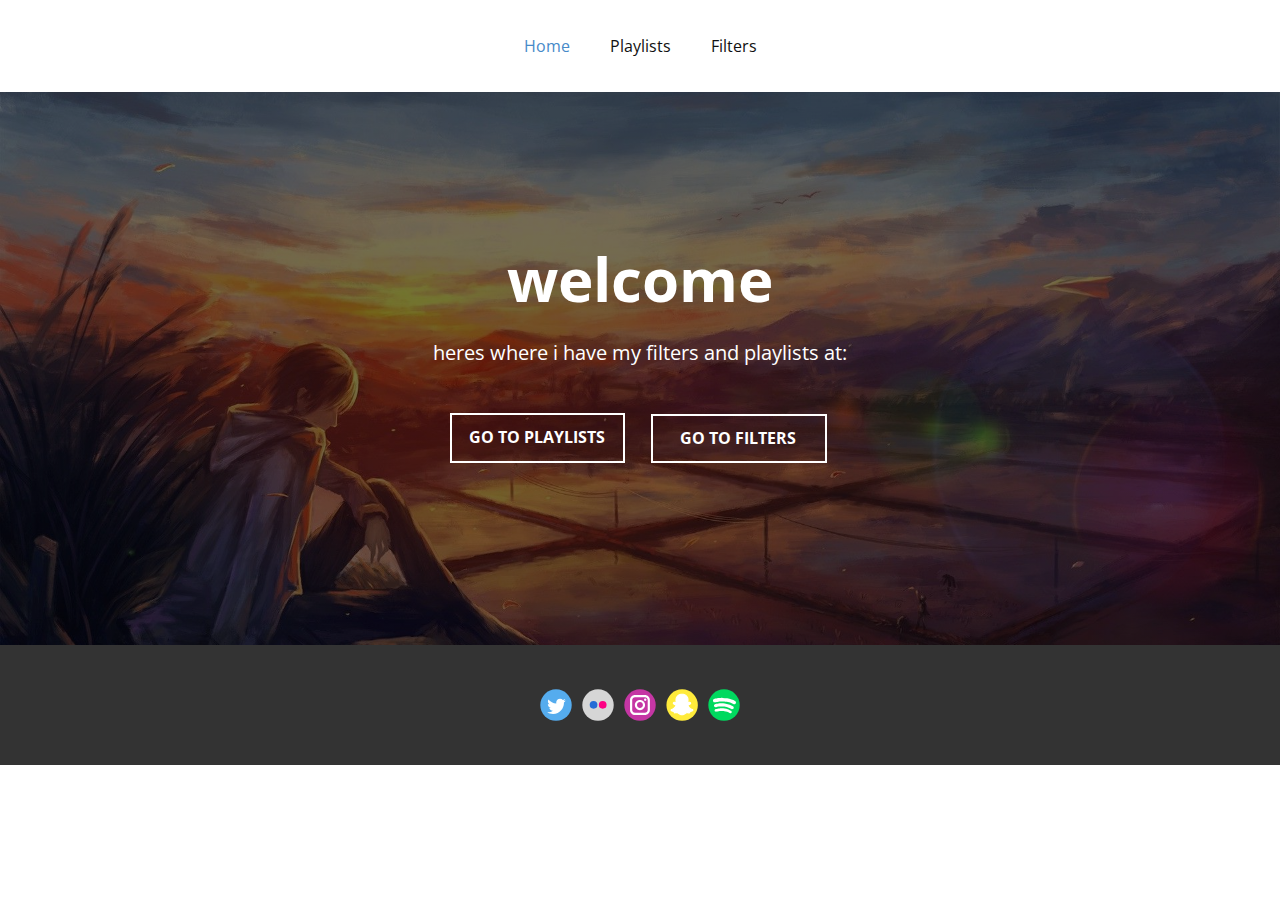
<file: Home.html>
<!DOCTYPE html>
<html style="font-size: 16px;">
  <head>
    <meta name="viewport" content="width=device-width, initial-scale=1.0">
    <meta charset="utf-8">
    <meta name="keywords" content="">
    <meta name="description" content="">
    <meta name="page_type" content="np-template-header-footer-from-plugin">
    <title>Home</title>
    <link rel="stylesheet" href="nicepage.css" media="screen">
<link rel="stylesheet" href="Home.css" media="screen">
    <script class="u-script" type="text/javascript" src="jquery.js" defer=""></script>
    <script class="u-script" type="text/javascript" src="nicepage.js" defer=""></script>
    <meta name="generator" content="Nicepage 3.7.1, nicepage.com">
    <link id="u-theme-google-font" rel="stylesheet" href="https://fonts.googleapis.com/css?family=Roboto:100,100i,300,300i,400,400i,500,500i,700,700i,900,900i|Open+Sans:300,300i,400,400i,600,600i,700,700i,800,800i">
    
    
    <script type="application/ld+json">{
		"@context": "http://schema.org",
		"@type": "Organization",
		"name": "",
		"url": "index.html",
		"sameAs": [
				"https://twitter.com/christianviattv",
				"https://flickr.com/christianbrasch",
				"https://instagram.com/itschristianb",
				"https://snapchat.com/add/christiantb05",
				"https://open.spotify.com/user/christianbrasch"
		]
}</script>
    <meta property="og:title" content="Home">
    <meta property="og:type" content="website">
    <meta name="theme-color" content="#478ac9">
    <link rel="canonical" href="index.html">
    <meta property="og:url" content="index.html">
    <meta name="twitter:site" content="@">
    <meta name="twitter:card" content="summary_large_image">
    <meta name="twitter:title" content="Home">
    <meta name="twitter:description" content="">
  </head>
  <body class="u-body"><header class="u-clearfix u-header u-header" id="sec-f20a"><div class="u-clearfix u-sheet u-valign-middle u-sheet-1">
        <nav class="u-menu u-menu-dropdown u-menu-1">
          <div class="menu-collapse" style="font-size: 1rem; letter-spacing: 0px;">
            <a class="u-button-style u-custom-left-right-menu-spacing u-custom-padding-bottom u-custom-top-bottom-menu-spacing u-nav-link u-text-active-palette-1-base u-text-hover-palette-2-base" href="#">
              <svg><use xmlns:xlink="http://www.w3.org/1999/xlink" xlink:href="#menu-hamburger"></use></svg>
              <svg version="1.1" xmlns="http://www.w3.org/2000/svg" xmlns:xlink="http://www.w3.org/1999/xlink"><defs><symbol id="menu-hamburger" viewBox="0 0 16 16" style="width: 16px; height: 16px;"><rect y="1" width="16" height="2"></rect><rect y="7" width="16" height="2"></rect><rect y="13" width="16" height="2"></rect>
</symbol>
</defs></svg>
            </a>
          </div>
          <div class="u-custom-menu u-nav-container">
            <ul class="u-nav u-unstyled u-nav-1"><li class="u-nav-item"><a class="u-button-style u-nav-link u-text-active-palette-1-base u-text-hover-palette-2-base" href="Home.html" style="padding: 10px 20px;">Home</a>
</li><li class="u-nav-item"><a class="u-button-style u-nav-link u-text-active-palette-1-base u-text-hover-palette-2-base" href="Playlists.html" style="padding: 10px 20px;">Playlists</a>
</li><li class="u-nav-item"><a class="u-button-style u-nav-link u-text-active-palette-1-base u-text-hover-palette-2-base" style="padding: 10px 20px;" href="Filters.html">Filters</a>
</li></ul>
          </div>
          <div class="u-custom-menu u-nav-container-collapse">
            <div class="u-black u-container-style u-inner-container-layout u-opacity u-opacity-95 u-sidenav">
              <div class="u-sidenav-overflow">
                <div class="u-menu-close"></div>
                <ul class="u-align-center u-nav u-popupmenu-items u-unstyled u-nav-2"><li class="u-nav-item"><a class="u-button-style u-nav-link" href="Home.html" style="padding: 10px 20px;">Home</a>
</li><li class="u-nav-item"><a class="u-button-style u-nav-link" href="Playlists.html" style="padding: 10px 20px;">Playlists</a>
</li><li class="u-nav-item"><a class="u-button-style u-nav-link" style="padding: 10px 20px;" href="Filters.html">Filters</a>
</li></ul>
              </div>
            </div>
            <div class="u-black u-menu-overlay u-opacity u-opacity-70"></div>
          </div>
        </nav>
      </div></header>
    <section class="u-align-center u-clearfix u-image u-shading u-section-1" src="" id="sec-d779">
      <div class="u-clearfix u-sheet u-sheet-1">
        <p class="u-large-text u-text u-text-variant u-text-1" data-animation-name="slideIn" data-animation-duration="1000" data-animation-delay="0" data-animation-direction="Down">welcome</p>
        <p class="u-large-text u-text u-text-variant u-text-2">heres where i have my filters and playlists at:</p>
        <a href="Playlists.html" data-page-id="768104221" class="u-border-2 u-border-white u-btn u-button-style u-none u-text-hover-black u-text-white u-btn-1">GO TO playlists<br>
        </a>
        <a href="Filters.html" data-page-id="5397916" class="u-border-2 u-border-hover-black u-border-white u-btn u-button-style u-none u-text-hover-black u-text-white u-btn-2">GO TO filters<br>
        </a>
      </div>
    </section>
    
    
    <footer class="u-clearfix u-footer u-grey-80" id="sec-cb22"><div class="u-clearfix u-sheet u-valign-middle u-sheet-1">
        <div class="u-align-left u-social-icons u-spacing-10 u-social-icons-1">
          <a class="u-social-url" target="_blank" title="Twitter" href="https://twitter.com/christianviattv"><span class="u-icon u-icon-circle u-social-icon u-social-twitter u-icon-1"><svg class="u-svg-link" preserveAspectRatio="xMidYMin slice" viewBox="0 0 112 112" style=""><use xmlns:xlink="http://www.w3.org/1999/xlink" xlink:href="#svg-ce50"></use></svg><svg class="u-svg-content" id="svg-ce50" style="color: rgb(85, 172, 238);"><circle fill="currentColor" class="st0" cx="56.1" cy="56.1" r="55"></circle><path fill="#FFFFFF" d="M83.8,47.3c0,0.6,0,1.2,0,1.7c0,17.7-13.5,38.2-38.2,38.2C38,87.2,31,85,25,81.2c1,0.1,2.1,0.2,3.2,0.2
            c6.3,0,12.1-2.1,16.7-5.7c-5.9-0.1-10.8-4-12.5-9.3c0.8,0.2,1.7,0.2,2.5,0.2c1.2,0,2.4-0.2,3.5-0.5c-6.1-1.2-10.8-6.7-10.8-13.1
            c0-0.1,0-0.1,0-0.2c1.8,1,3.9,1.6,6.1,1.7c-3.6-2.4-6-6.5-6-11.2c0-2.5,0.7-4.8,1.8-6.7c6.6,8.1,16.5,13.5,27.6,14
            c-0.2-1-0.3-2-0.3-3.1c0-7.4,6-13.4,13.4-13.4c3.9,0,7.3,1.6,9.8,4.2c3.1-0.6,5.9-1.7,8.5-3.3c-1,3.1-3.1,5.8-5.9,7.4
            c2.7-0.3,5.3-1,7.7-2.1C88.7,43,86.4,45.4,83.8,47.3z"></path></svg></span>
          </a>
          <a class="u-social-url" target="_blank" title="Flickr" href="https://flickr.com/christianbrasch"><span class="u-icon u-icon-circle u-social-flickr u-social-icon u-icon-2"><svg class="u-svg-link" preserveAspectRatio="xMidYMin slice" viewBox="0 0 112 112" style=""><use xmlns:xlink="http://www.w3.org/1999/xlink" xlink:href="#svg-bc7f"></use></svg><svg class="u-svg-content" id="svg-bc7f" style="color: rgb(255, 255, 255);"><circle fill="#D6D6D6" cx="56.1" cy="56.1" r="55"></circle><circle fill="#236CD6" cx="40.5" cy="55.5" r="13.5"></circle><circle fill="#FD0083" cx="72.5" cy="55.5" r="13.5"></circle></svg></span>
          </a>
          <a class="u-social-url" title="instagram" target="_blank" href="https://instagram.com/itschristianb"><span class="u-icon u-icon-circle u-social-icon u-social-instagram u-icon-3"><svg class="u-svg-link" preserveAspectRatio="xMidYMin slice" viewBox="0 0 112 112" style=""><use xmlns:xlink="http://www.w3.org/1999/xlink" xlink:href="#svg-2bb9"></use></svg><svg class="u-svg-content" id="svg-2bb9" style="color: rgb(197, 54, 164);"><circle fill="currentColor" cx="56.1" cy="56.1" r="55"></circle><path fill="#FFFFFF" d="M55.9,38.2c-9.9,0-17.9,8-17.9,17.9C38,66,46,74,55.9,74c9.9,0,17.9-8,17.9-17.9C73.8,46.2,65.8,38.2,55.9,38.2
            z M55.9,66.4c-5.7,0-10.3-4.6-10.3-10.3c-0.1-5.7,4.6-10.3,10.3-10.3c5.7,0,10.3,4.6,10.3,10.3C66.2,61.8,61.6,66.4,55.9,66.4z"></path><path fill="#FFFFFF" d="M74.3,33.5c-2.3,0-4.2,1.9-4.2,4.2s1.9,4.2,4.2,4.2s4.2-1.9,4.2-4.2S76.6,33.5,74.3,33.5z"></path><path fill="#FFFFFF" d="M73.1,21.3H38.6c-9.7,0-17.5,7.9-17.5,17.5v34.5c0,9.7,7.9,17.6,17.5,17.6h34.5c9.7,0,17.5-7.9,17.5-17.5V38.8
            C90.6,29.1,82.7,21.3,73.1,21.3z M83,73.3c0,5.5-4.5,9.9-9.9,9.9H38.6c-5.5,0-9.9-4.5-9.9-9.9V38.8c0-5.5,4.5-9.9,9.9-9.9h34.5
            c5.5,0,9.9,4.5,9.9,9.9V73.3z"></path></svg></span>
          </a>
          <a class="u-social-url" target="_blank" title="Snapchat" href="https://snapchat.com/add/christiantb05"><span class="u-icon u-icon-circle u-social-icon u-social-snapchat u-icon-4"><svg class="u-svg-link" preserveAspectRatio="xMidYMin slice" viewBox="0 0 112 112" style=""><use xmlns:xlink="http://www.w3.org/1999/xlink" xlink:href="#svg-2dd2"></use></svg><svg class="u-svg-content" id="svg-2dd2" style="color: rgb(255, 255, 255);"><circle fill="#FFEB3B" cx="56.5" cy="56.1" r="55"></circle><path fill="#FFFFFF" d="M92.5,71.8c-10.2-1.7-14.7-12.2-14.9-12.7c0,0,0-0.1,0-0.1c-0.5-1.1-0.6-1.9-0.4-2.6c0.6-1.3,2.7-2,4.1-2.4
	c0.4-0.1,0.8-0.3,1.1-0.4c1.4-0.6,2.4-1.2,3-1.8c0.8-0.8,0.9-1.6,0.9-2.1c0-1.2-1-2.3-2.4-2.9c-0.5-0.2-1.1-0.3-1.7-0.3
	c-0.4,0-1,0.1-1.5,0.3c-1.2,0.6-2.3,0.9-3.2,0.9c-0.5,0-0.8-0.1-1-0.2c0-0.5,0.1-1,0.1-1.5l0-0.2c0.3-5.2,0.7-11.7-1-15.5
	c-1.2-2.6-2.7-4.9-4.7-6.7c-1.6-1.5-3.5-2.8-5.6-3.7c-3.6-1.6-7-1.9-8.7-1.9h0c-0.1,0-0.1,0-0.2,0c-0.5,0-1.2,0-1.3,0
	c-1.7,0-5.1,0.2-8.7,1.9c-2.1,0.9-3.9,2.2-5.5,3.7c-1.9,1.8-3.5,4.1-4.6,6.7c-1.7,3.8-1.3,10.3-1,15.5v0c0,0.6,0.1,1.1,0.1,1.7
	c-0.2,0.1-0.7,0.2-1.2,0.2c-1,0-2.1-0.3-3.4-0.9c-0.4-0.2-0.8-0.3-1.3-0.3c-0.8,0-1.6,0.2-2.3,0.6c-0.9,0.5-1.5,1.3-1.6,2.1
	c-0.1,0.5-0.1,1.6,1.1,2.7c0.7,0.6,1.6,1.1,2.8,1.6c0.3,0.1,0.7,0.2,1.1,0.4c1.4,0.5,3.5,1.1,4.1,2.4c0.3,0.7,0.2,1.5-0.4,2.6
	c0,0,0,0.1,0,0.1c-0.1,0.3-1.3,3.1-3.8,6c-1.4,1.7-3,3-4.6,4.1c-2,1.3-4.2,2.2-6.5,2.5c-0.9,0.1-1.5,1-1.5,1.9
	c0,0.3,0.1,0.5,0.2,0.8v0c0.4,0.9,1.2,1.6,2.6,2.2c1.7,0.8,4.2,1.4,7.4,2c0.2,0.3,0.3,1.1,0.5,1.7c0.1,0.6,0.3,1.2,0.4,1.8
	c0.2,0.7,0.7,1.5,2,1.5c0.5,0,1.1-0.1,1.7-0.2c1-0.2,2.3-0.5,4-0.5c0.9,0,1.9,0.1,2.9,0.2c1.9,0.3,3.5,1.5,5.3,2.8
	c2.7,1.9,5.8,4.1,10.5,4.1c0.1,0,0.3,0,0.4,0c0.2,0,0.3,0,0.5,0c4.7,0,7.8-2.2,10.5-4.1l0,0c1.9-1.3,3.5-2.5,5.3-2.8
	c1-0.2,1.9-0.2,2.9-0.2c1.6,0,2.9,0.2,4,0.4c0.7,0.1,1.3,0.2,1.7,0.2h0h0c1,0,1.7-0.5,2-1.5c0.2-0.6,0.3-1.2,0.4-1.8
	c0.1-0.5,0.3-1.3,0.5-1.6c3.3-0.5,5.8-1.2,7.4-2c1.4-0.6,2.2-1.4,2.6-2.2c0.1-0.3,0.2-0.5,0.2-0.8C94,72.7,93.4,71.9,92.5,71.8z"></path><path d="M56.5,92c-0.2,0-0.4,0-0.5,0c-0.1,0-0.3,0-0.4,0c-5.3,0-8.8-2.5-11.7-4.5c-1.7-1.2-3.1-2.2-4.5-2.4
	c-0.9-0.1-1.7-0.2-2.5-0.2c-1.5,0-2.6,0.2-3.6,0.4l-0.1,0c-0.7,0.1-1.4,0.3-2.1,0.3c-1.9,0-3.4-1.1-4-2.9c-0.2-0.7-0.3-1.4-0.5-1.9
	c0-0.1,0-0.2-0.1-0.3c-2.8-0.5-5.1-1.2-6.7-1.9c-1.8-0.9-3-1.9-3.6-3.3l-0.2-0.4c-0.1-0.3-0.2-0.7-0.2-1c-0.1-1.9,1.2-3.6,3.2-4
	c2-0.3,3.9-1.1,5.7-2.3c1.5-1,2.9-2.2,4.2-3.7c2.1-2.4,3.2-4.8,3.5-5.4l0.1-0.2c0.3-0.6,0.3-0.9,0.3-1c-0.3-0.5-2.2-1.1-2.8-1.3
	l-0.1,0c-0.4-0.1-0.8-0.3-1.1-0.4c-1.4-0.6-2.6-1.3-3.4-2c-1.4-1.3-2-2.9-1.7-4.5c0.3-1.4,1.2-2.6,2.6-3.4c1.7-1,3.8-1.2,5.4-0.5
	c0.7,0.3,1.2,0.5,1.7,0.6c-0.3-5.4-0.7-11.9,1.2-16.1c1.3-2.9,3-5.3,5.1-7.3c1.8-1.7,3.8-3.1,6.1-4.1c4-1.8,7.7-2,9.5-2l1.5,0
	c1.9,0,5.5,0.3,9.5,2c2.3,1,4.3,2.4,6.1,4.1c2.1,2,3.8,4.5,5.1,7.4c1.9,4.2,1.5,10.7,1.2,16c0.4-0.1,0.8-0.3,1.2-0.5
	c1.4-0.7,3.3-0.7,4.8,0c2.2,0.8,3.6,2.6,3.7,4.7c0,1.3-0.5,2.5-1.5,3.5c-0.9,0.9-2.1,1.6-3.7,2.3c-0.4,0.1-0.8,0.3-1.2,0.4
	c-0.6,0.2-2.6,0.8-2.9,1.3c0,0,0,0.3,0.3,0.8l0.1,0.2c0.1,0.2,4.3,10,13.4,11.5c1.9,0.3,3.3,2,3.2,4c0,0.5-0.1,1-0.4,1.5
	c-0.6,1.3-1.7,2.4-3.6,3.2c-1.6,0.8-3.8,1.4-6.7,1.9c0,0.1,0,0.2-0.1,0.3c-0.1,0.6-0.3,1.3-0.5,1.9c-0.5,1.8-2,2.9-3.9,2.9
	c-0.7,0-1.3-0.1-2.2-0.3c-1.2-0.2-2.3-0.4-3.6-0.4c-0.8,0-1.7,0.1-2.5,0.2c-1.4,0.2-2.7,1.1-4.3,2.3l-0.2,0.1
	C65.3,89.5,61.8,92,56.5,92z M55.9,88l0.1,0c0.1,0,0.3,0,0.4,0c3.9,0,6.6-1.8,9.1-3.6l0.2-0.2c2-1.4,3.8-2.7,6.2-3.1
	c1.1-0.2,2.1-0.3,3.2-0.3c1.8,0,3.1,0.2,4.4,0.5c0.6,0.1,1.1,0.2,1.4,0.2l0.2,0c0.1-0.6,0.2-1.1,0.4-1.7c0.2-1,0.4-1.7,0.6-2.1
	l0.5-0.9l1-0.2c3.1-0.5,5.4-1.1,6.9-1.8c1.1-0.5,1.4-0.9,1.5-1.1C81.1,71.7,76.2,61,75.8,60l0-0.1c-0.8-1.6-0.9-3-0.4-4.3
	c0.9-2.2,3.6-3,5.3-3.6c0.4-0.1,0.7-0.2,1-0.3c1.1-0.4,1.9-0.9,2.3-1.4c0.3-0.3,0.4-0.6,0.4-0.7c0-0.4-0.5-0.8-1.1-1
	c-0.6-0.3-1.3-0.2-1.7-0.1c-1.4,0.7-2.8,1-3.9,1.1l-0.1,0l-0.1,0c-0.7,0-1.2-0.2-1.8-0.4l-1.3-0.6l0.2-3.1
	c0.3-4.7,0.7-11.2-0.8-14.6c-1.1-2.4-2.5-4.4-4.2-6.1c-1.4-1.4-3.1-2.5-5-3.3c-3.3-1.5-6.3-1.7-7.9-1.7l-1.5,0
	c-1.5,0-4.6,0.2-7.9,1.7c-1.9,0.8-3.5,1.9-5,3.3c-1.7,1.7-3.1,3.7-4.2,6.1c-1.5,3.4-1.1,9.6-0.8,14.5l0.2,3.1l-1.3,0.6
	c-1.6,0.7-3.8,0.5-6.3-0.7c-0.3-0.2-1.1,0-1.7,0.3c-0.4,0.2-0.6,0.5-0.7,0.7c0,0.2,0.1,0.5,0.5,0.8c0.3,0.3,1,0.8,2.2,1.3
	c0.3,0.1,0.6,0.2,0.9,0.3l0.1,0c1.8,0.6,4.4,1.4,5.3,3.6c0.5,1.2,0.4,2.6-0.4,4.2l0,0.1c-0.3,0.8-1.6,3.5-4.1,6.5
	c-1.5,1.8-3.2,3.3-5,4.5c-2.2,1.4-4.5,2.4-7,2.8c0.1,0.2,0.5,0.6,1.6,1.1c1.5,0.7,3.9,1.3,6.9,1.8l1,0.2l0.5,0.9
	c0.3,0.5,0.4,1.2,0.6,2.1c0.1,0.6,0.2,1.1,0.4,1.7c0,0,0,0,0,0.1c0.2,0,0.8-0.1,1.4-0.2c1.1-0.2,2.6-0.5,4.4-0.5
	c1,0,2.1,0.1,3.2,0.3c2.3,0.4,4.2,1.7,6.2,3.1c2.6,1.8,5.3,3.8,9.3,3.8c0.1,0,0.2,0,0.2,0L55.9,88z"></path></svg></span>
          </a>
          <a class="u-social-url" target="_blank" title="Spotify" href="https://open.spotify.com/user/christianbrasch"><span class="u-icon u-icon-circle u-social-icon u-social-spotify u-icon-5"><svg class="u-svg-link" preserveAspectRatio="xMidYMin slice" viewBox="0 0 112 112" style=""><use xmlns:xlink="http://www.w3.org/1999/xlink" xlink:href="#svg-acf9"></use></svg><svg class="u-svg-content" id="svg-acf9" style="color: rgb(255, 255, 255);"><circle fill="#00D95F" cx="56.1" cy="56.1" r="55"></circle><path fill="#FFFFFE" d="M94.5,41.9c-1.9-1.1-3.8-2.1-5.8-3c-2-0.9-4-1.7-6.1-2.4c-5.1-1.7-10.2-3-15.4-3.9
	c-5.2-0.9-10.5-1.3-15.8-1.5c-2.2-0.1-4.3-0.1-6.5,0c-2.2,0.1-4.3,0.2-6.5,0.4c-2.1,0.2-4.1,0.4-6.1,0.7c-2,0.3-4,0.7-6,1.1
	c-0.8,0.2-1.6,0.4-2.4,0.6c-0.8,0.2-1.6,0.5-2.4,0.7c-1.3,0.4-2.4,1.3-3.1,2.3c-0.7,1.1-1.1,2.4-1.1,3.7c0,1.4,0.5,2.7,1.3,3.7
	c0.8,1,1.9,1.8,3.2,2.2c0.6,0.2,1.2,0.3,1.8,0.2c0.6,0,1.2-0.1,1.8-0.2l0.6-0.2c1.4-0.4,2.8-0.7,4.2-1c2.2-0.5,4.3-0.8,6.5-1.1
	c2.2-0.3,4.4-0.4,6.6-0.6c1.9-0.1,3.9-0.1,5.8-0.1c1.9,0,3.8,0.1,5.8,0.2c1.9,0.1,3.7,0.3,5.6,0.5c1.8,0.2,3.6,0.5,5.5,0.8
	c2.6,0.5,5.2,1,7.8,1.7c2.5,0.7,5.1,1.5,7.5,2.5c1.3,0.5,2.5,1,3.6,1.6c1.2,0.6,2.4,1.2,3.5,1.9c1,0.6,2.1,0.8,3.2,0.9
	c1.1,0,2.2-0.3,3.2-0.8c0.9-0.6,1.8-1.3,2.3-2.3c0.5-0.9,0.8-2,0.8-3.1l0-0.2c0,0,0-0.2,0-0.3c0-0.3-0.1-0.6-0.1-0.9
	c-0.2-0.9-0.6-1.7-1.1-2.4C95.9,42.9,95.2,42.3,94.5,41.9z"></path><path fill="#FFFFFE" d="M73,54c-4.7-1.5-9.5-2.6-14.4-3.3c-4.9-0.7-9.8-0.9-14.7-0.7c-2.3,0.1-4.6,0.3-6.9,0.5
	c-2.3,0.3-4.5,0.7-6.8,1.2c-0.9,0.2-1.9,0.4-2.8,0.7c-0.9,0.2-1.8,0.5-2.7,0.8c-1.1,0.3-2,1-2.7,1.9c-0.7,0.9-1,2-1.1,3.1
	c0,1.1,0.3,2.2,0.9,3.1c0.6,0.9,1.5,1.6,2.5,2.1c0.6,0.3,1.3,0.4,2,0.4c0.6,0,1.3-0.1,1.9-0.3c3-0.9,6-1.5,9-1.9
	c3.2-0.5,6.5-0.7,9.7-0.7c2.5,0,4.9,0.1,7.3,0.3c2.4,0.2,4.7,0.5,7,1c3,0.6,5.9,1.3,8.8,2.2c2.9,0.9,5.7,2.1,8.4,3.5
	c0.9,0.4,1.7,0.9,2.6,1.4l0.9,0.5c1.3,0.7,2.8,0.9,4.1,0.6c1.3-0.3,2.5-1.2,3.3-2.4c0.7-1.2,1-2.7,0.6-4.2c-0.3-1.3-1.1-2.5-2.4-3.3
	l0,0c-0.2-0.1-0.5-0.3-0.6-0.4c-2.2-1.3-4.4-2.4-6.7-3.5C77.8,55.6,75.4,54.7,73,54z"></path><path fill="#FFFFFE" d="M58.7,68.6c-3.6-0.5-7.2-0.8-10.9-0.9h-0.1c-0.8,0-1.5,0.1-2.3,0.1c-1.7,0.1-3.5,0.2-5.1,0.3
	c-2.2,0.2-4.4,0.5-6.6,0.8c-2.2,0.4-4.4,0.8-6.5,1.3c-0.2,0-0.3,0.1-0.6,0.1h0c-0.2,0.1-0.4,0.1-0.6,0.2c-1,0.4-1.8,1.1-2.3,2.1
	c-0.5,0.9-0.7,2-0.5,3.1c0.2,1.1,0.8,2,1.6,2.6c0.8,0.6,1.8,1,2.9,1c0.3,0,0.7,0,1-0.1c0.3,0,0.6-0.1,0.9-0.2c2.6-0.6,5.2-1,7.8-1.4
	c2.6-0.4,5.2-0.6,7.9-0.7c2-0.1,4.1-0.1,6.1,0c2,0.1,4,0.3,6,0.6c3.3,0.5,6.4,1.3,9.5,2.3c3.1,1.1,6,2.4,8.8,4.1l0,0l0.1,0.1
	c0.3,0.2,0.6,0.3,0.9,0.5c1.1,0.5,2.2,0.5,3.2,0.2c1-0.3,1.9-1,2.5-2c0.6-1,0.8-2.2,0.6-3.2c-0.2-1.1-0.8-2.1-1.7-2.8
	c-0.3-0.2-0.6-0.4-0.9-0.6l-0.1-0.1l0,0c-1.7-1-3.5-2-5.4-2.8c-1.8-0.8-3.7-1.6-5.7-2.2C65.8,70,62.3,69.2,58.7,68.6z"></path></svg></span>
          </a>
        </div>
      </div></footer>
  </body>
</html>
</file>
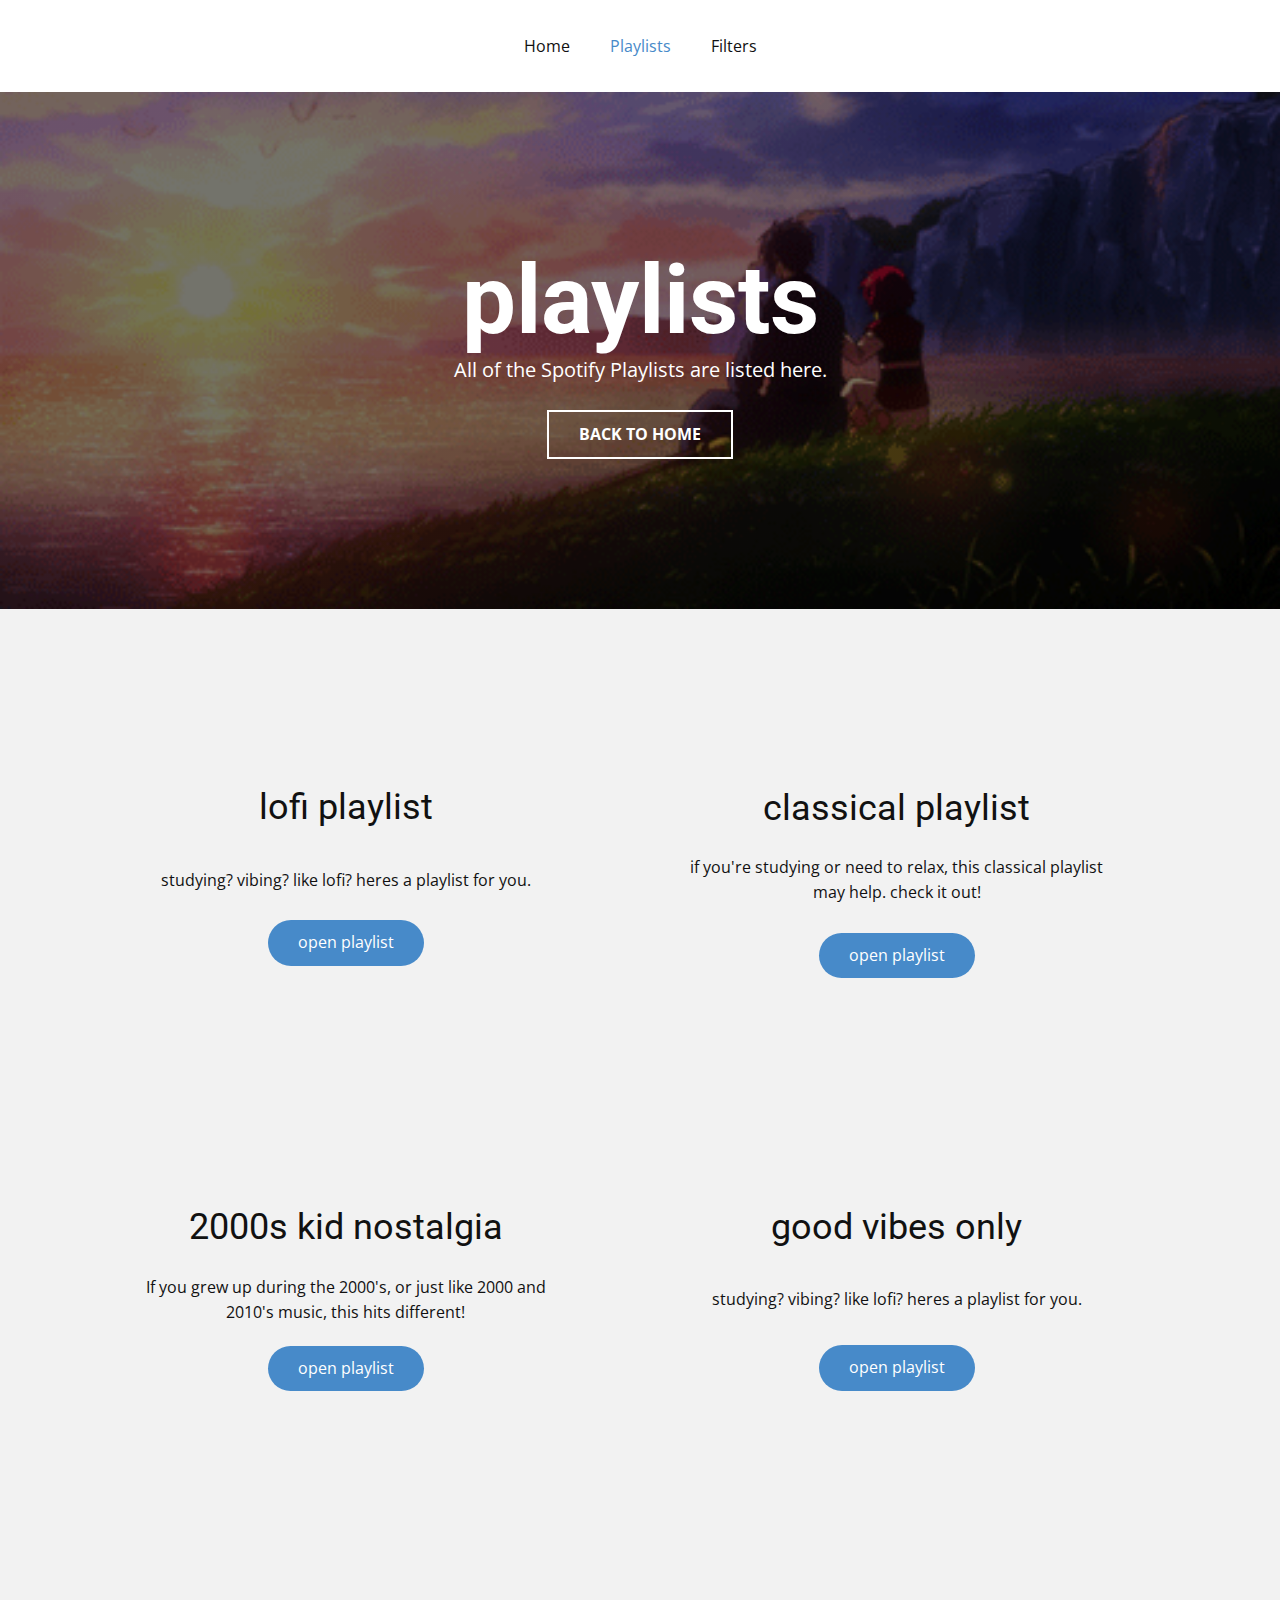
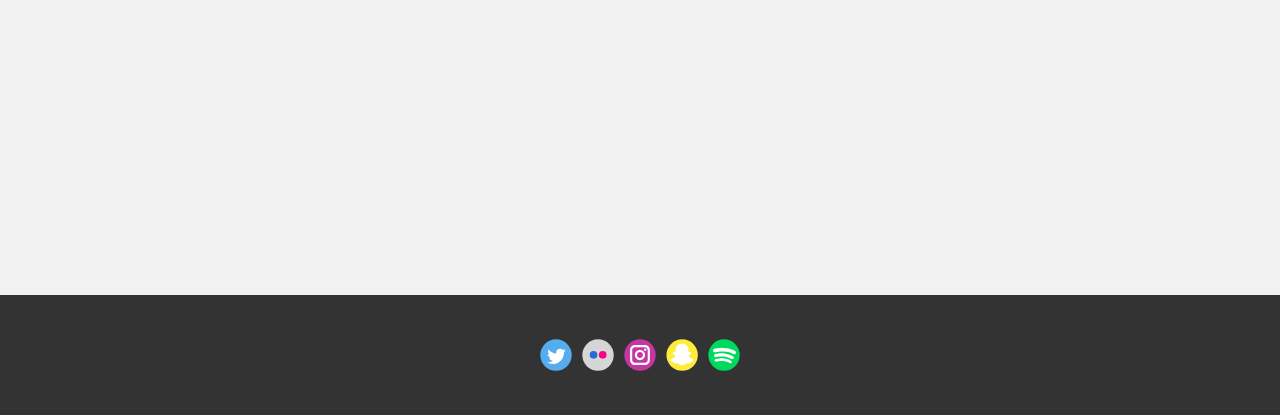
<file: Playlists.html>
<!DOCTYPE html>
<html style="font-size: 16px;">
  <head>
    <meta name="viewport" content="width=device-width, initial-scale=1.0">
    <meta charset="utf-8">
    <meta name="keywords" content="PLAYLISTS">
    <meta name="description" content="">
    <meta name="page_type" content="np-template-header-footer-from-plugin">
    <title>Playlists</title>
    <link rel="stylesheet" href="nicepage.css" media="screen">
<link rel="stylesheet" href="Playlists.css" media="screen">
    <script class="u-script" type="text/javascript" src="jquery.js" defer=""></script>
    <script class="u-script" type="text/javascript" src="nicepage.js" defer=""></script>
    <meta name="generator" content="Nicepage 3.7.1, nicepage.com">
    <link id="u-theme-google-font" rel="stylesheet" href="https://fonts.googleapis.com/css?family=Roboto:100,100i,300,300i,400,400i,500,500i,700,700i,900,900i|Open+Sans:300,300i,400,400i,600,600i,700,700i,800,800i">
    
    
    
    <script type="application/ld+json">{
		"@context": "http://schema.org",
		"@type": "Organization",
		"name": "",
		"url": "index.html",
		"sameAs": [
				"https://twitter.com/christianviattv",
				"https://flickr.com/christianbrasch",
				"https://instagram.com/itschristianb",
				"https://snapchat.com/add/christiantb05",
				"https://open.spotify.com/user/christianbrasch"
		]
}</script>
    <meta property="og:title" content="Playlists">
    <meta property="og:type" content="website">
    <meta name="theme-color" content="#478ac9">
    <link rel="canonical" href="index.html">
    <meta property="og:url" content="index.html">
    <meta name="twitter:site" content="@">
    <meta name="twitter:card" content="summary_large_image">
    <meta name="twitter:title" content="Playlists">
    <meta name="twitter:description" content="">
  </head>
  <body class="u-body"><header class="u-clearfix u-header u-header" id="sec-f20a"><div class="u-clearfix u-sheet u-valign-middle u-sheet-1">
        <nav class="u-menu u-menu-dropdown u-menu-1">
          <div class="menu-collapse" style="font-size: 1rem; letter-spacing: 0px;">
            <a class="u-button-style u-custom-left-right-menu-spacing u-custom-padding-bottom u-custom-top-bottom-menu-spacing u-nav-link u-text-active-palette-1-base u-text-hover-palette-2-base" href="#">
              <svg><use xmlns:xlink="http://www.w3.org/1999/xlink" xlink:href="#menu-hamburger"></use></svg>
              <svg version="1.1" xmlns="http://www.w3.org/2000/svg" xmlns:xlink="http://www.w3.org/1999/xlink"><defs><symbol id="menu-hamburger" viewBox="0 0 16 16" style="width: 16px; height: 16px;"><rect y="1" width="16" height="2"></rect><rect y="7" width="16" height="2"></rect><rect y="13" width="16" height="2"></rect>
</symbol>
</defs></svg>
            </a>
          </div>
          <div class="u-custom-menu u-nav-container">
            <ul class="u-nav u-unstyled u-nav-1"><li class="u-nav-item"><a class="u-button-style u-nav-link u-text-active-palette-1-base u-text-hover-palette-2-base" href="Home.html" style="padding: 10px 20px;">Home</a>
</li><li class="u-nav-item"><a class="u-button-style u-nav-link u-text-active-palette-1-base u-text-hover-palette-2-base" href="Playlists.html" style="padding: 10px 20px;">Playlists</a>
</li><li class="u-nav-item"><a class="u-button-style u-nav-link u-text-active-palette-1-base u-text-hover-palette-2-base" style="padding: 10px 20px;" href="Filters.html">Filters</a>
</li></ul>
          </div>
          <div class="u-custom-menu u-nav-container-collapse">
            <div class="u-black u-container-style u-inner-container-layout u-opacity u-opacity-95 u-sidenav">
              <div class="u-sidenav-overflow">
                <div class="u-menu-close"></div>
                <ul class="u-align-center u-nav u-popupmenu-items u-unstyled u-nav-2"><li class="u-nav-item"><a class="u-button-style u-nav-link" href="Home.html" style="padding: 10px 20px;">Home</a>
</li><li class="u-nav-item"><a class="u-button-style u-nav-link" href="Playlists.html" style="padding: 10px 20px;">Playlists</a>
</li><li class="u-nav-item"><a class="u-button-style u-nav-link" style="padding: 10px 20px;" href="Filters.html">Filters</a>
</li></ul>
              </div>
            </div>
            <div class="u-black u-menu-overlay u-opacity u-opacity-70"></div>
          </div>
        </nav>
      </div></header>
    <section class="u-align-center u-clearfix u-image u-shading u-section-1" src="" id="sec-7cc0" data-image-width="500" data-image-height="281">
      <div class="u-clearfix u-sheet u-sheet-1">
        <h1 class="u-text u-title u-text-1">playlists</h1>
        <p class="u-large-text u-text u-text-variant u-text-2">All of the Spotify Playlists are listed here.</p>
        <a href="Home.html" data-page-id="401012953" class="u-border-2 u-border-hover-black u-border-white u-btn u-button-style u-none u-text-hover-black u-text-white u-btn-1">BACK TO HOME</a>
      </div>
    </section>
    <section class="u-clearfix u-grey-5 u-section-2" id="sec-e7c4">
      <div class="u-clearfix u-sheet u-sheet-1">
        <div class="u-clearfix u-gutter-10 u-layout-wrap u-layout-wrap-1">
          <div class="u-layout" style="">
            <div class="u-layout-row" style="">
              <div class="u-container-style u-layout-cell u-left-cell u-size-60 u-size-xs-60 u-layout-cell-1" src="">
                <div class="u-container-layout u-container-layout-1">
                  <h2 class="u-align-center u-text u-text-1">lofi playlist</h2>
                  <p class="u-align-center u-text u-text-2">studying? vibing? like lofi? heres a playlist for you.</p>
                  <a href="https://open.spotify.com/playlist/7eXk3KWtMKSdL6ZJxVCyok" class="u-btn u-btn-round u-button-style u-radius-50 u-btn-1">open playlist</a>
                </div>
              </div>
            </div>
          </div>
        </div>
        <div class="u-clearfix u-gutter-10 u-layout-wrap u-layout-wrap-2">
          <div class="u-layout" style="">
            <div class="u-layout-row" style="">
              <div class="u-container-style u-layout-cell u-left-cell u-size-60 u-size-xs-60 u-layout-cell-2" src="">
                <div class="u-container-layout u-container-layout-2">
                  <h2 class="u-align-center u-text u-text-3">classical playlist</h2>
                  <p class="u-align-center u-text u-text-4">if you're studying or need to relax, this classical playlist may help. check it out!</p>
                  <a href="https://open.spotify.com/playlist/3A0V9BwKX2t3NSbJZkbpN9" class="u-btn u-btn-round u-button-style u-radius-50 u-btn-2">open playlist</a>
                </div>
              </div>
            </div>
          </div>
        </div>
        <div class="u-clearfix u-gutter-10 u-layout-wrap u-layout-wrap-3">
          <div class="u-layout" style="">
            <div class="u-layout-row" style="">
              <div class="u-container-style u-layout-cell u-left-cell u-size-60 u-size-xs-60 u-layout-cell-3" src="">
                <div class="u-container-layout u-valign-middle u-container-layout-3">
                  <h2 class="u-align-center u-text u-text-5">good vibes only</h2>
                  <p class="u-align-center u-text u-text-6">studying? vibing? like lofi? heres a playlist for you.</p>
                  <a href="https://open.spotify.com/playlist/505kofkp9XWgSuYAIvYfgI" class="u-btn u-btn-round u-button-style u-radius-50 u-btn-3">open playlist</a>
                </div>
              </div>
            </div>
          </div>
        </div>
        <div class="u-clearfix u-gutter-10 u-layout-wrap u-layout-wrap-4">
          <div class="u-layout" style="">
            <div class="u-layout-row" style="">
              <div class="u-container-style u-layout-cell u-left-cell u-size-60 u-size-xs-60 u-layout-cell-4" src="">
                <div class="u-container-layout u-container-layout-4">
                  <h2 class="u-align-center u-text u-text-7">2000s kid nostalgia</h2>
                  <p class="u-align-center u-text u-text-8">If you grew up during the 2000's, or just like 2000 and 2010's music, this hits different!</p>
                  <a href="https://open.spotify.com/playlist/25Lc60fTsddICp6NOWE89E" class="u-btn u-btn-round u-button-style u-radius-50 u-btn-4">open playlist</a>
                </div>
              </div>
            </div>
          </div>
        </div>
      </div>
    </section>
    
    
    <footer class="u-clearfix u-footer u-grey-80" id="sec-cb22"><div class="u-clearfix u-sheet u-valign-middle u-sheet-1">
        <div class="u-align-left u-social-icons u-spacing-10 u-social-icons-1">
          <a class="u-social-url" target="_blank" title="Twitter" href="https://twitter.com/christianviattv"><span class="u-icon u-icon-circle u-social-icon u-social-twitter u-icon-1"><svg class="u-svg-link" preserveAspectRatio="xMidYMin slice" viewBox="0 0 112 112" style=""><use xmlns:xlink="http://www.w3.org/1999/xlink" xlink:href="#svg-ce50"></use></svg><svg class="u-svg-content" id="svg-ce50" style="color: rgb(85, 172, 238);"><circle fill="currentColor" class="st0" cx="56.1" cy="56.1" r="55"></circle><path fill="#FFFFFF" d="M83.8,47.3c0,0.6,0,1.2,0,1.7c0,17.7-13.5,38.2-38.2,38.2C38,87.2,31,85,25,81.2c1,0.1,2.1,0.2,3.2,0.2
            c6.3,0,12.1-2.1,16.7-5.7c-5.9-0.1-10.8-4-12.5-9.3c0.8,0.2,1.7,0.2,2.5,0.2c1.2,0,2.4-0.2,3.5-0.5c-6.1-1.2-10.8-6.7-10.8-13.1
            c0-0.1,0-0.1,0-0.2c1.8,1,3.9,1.6,6.1,1.7c-3.6-2.4-6-6.5-6-11.2c0-2.5,0.7-4.8,1.8-6.7c6.6,8.1,16.5,13.5,27.6,14
            c-0.2-1-0.3-2-0.3-3.1c0-7.4,6-13.4,13.4-13.4c3.9,0,7.3,1.6,9.8,4.2c3.1-0.6,5.9-1.7,8.5-3.3c-1,3.1-3.1,5.8-5.9,7.4
            c2.7-0.3,5.3-1,7.7-2.1C88.7,43,86.4,45.4,83.8,47.3z"></path></svg></span>
          </a>
          <a class="u-social-url" target="_blank" title="Flickr" href="https://flickr.com/christianbrasch"><span class="u-icon u-icon-circle u-social-flickr u-social-icon u-icon-2"><svg class="u-svg-link" preserveAspectRatio="xMidYMin slice" viewBox="0 0 112 112" style=""><use xmlns:xlink="http://www.w3.org/1999/xlink" xlink:href="#svg-bc7f"></use></svg><svg class="u-svg-content" id="svg-bc7f" style="color: rgb(255, 255, 255);"><circle fill="#D6D6D6" cx="56.1" cy="56.1" r="55"></circle><circle fill="#236CD6" cx="40.5" cy="55.5" r="13.5"></circle><circle fill="#FD0083" cx="72.5" cy="55.5" r="13.5"></circle></svg></span>
          </a>
          <a class="u-social-url" title="instagram" target="_blank" href="https://instagram.com/itschristianb"><span class="u-icon u-icon-circle u-social-icon u-social-instagram u-icon-3"><svg class="u-svg-link" preserveAspectRatio="xMidYMin slice" viewBox="0 0 112 112" style=""><use xmlns:xlink="http://www.w3.org/1999/xlink" xlink:href="#svg-2bb9"></use></svg><svg class="u-svg-content" id="svg-2bb9" style="color: rgb(197, 54, 164);"><circle fill="currentColor" cx="56.1" cy="56.1" r="55"></circle><path fill="#FFFFFF" d="M55.9,38.2c-9.9,0-17.9,8-17.9,17.9C38,66,46,74,55.9,74c9.9,0,17.9-8,17.9-17.9C73.8,46.2,65.8,38.2,55.9,38.2
            z M55.9,66.4c-5.7,0-10.3-4.6-10.3-10.3c-0.1-5.7,4.6-10.3,10.3-10.3c5.7,0,10.3,4.6,10.3,10.3C66.2,61.8,61.6,66.4,55.9,66.4z"></path><path fill="#FFFFFF" d="M74.3,33.5c-2.3,0-4.2,1.9-4.2,4.2s1.9,4.2,4.2,4.2s4.2-1.9,4.2-4.2S76.6,33.5,74.3,33.5z"></path><path fill="#FFFFFF" d="M73.1,21.3H38.6c-9.7,0-17.5,7.9-17.5,17.5v34.5c0,9.7,7.9,17.6,17.5,17.6h34.5c9.7,0,17.5-7.9,17.5-17.5V38.8
            C90.6,29.1,82.7,21.3,73.1,21.3z M83,73.3c0,5.5-4.5,9.9-9.9,9.9H38.6c-5.5,0-9.9-4.5-9.9-9.9V38.8c0-5.5,4.5-9.9,9.9-9.9h34.5
            c5.5,0,9.9,4.5,9.9,9.9V73.3z"></path></svg></span>
          </a>
          <a class="u-social-url" target="_blank" title="Snapchat" href="https://snapchat.com/add/christiantb05"><span class="u-icon u-icon-circle u-social-icon u-social-snapchat u-icon-4"><svg class="u-svg-link" preserveAspectRatio="xMidYMin slice" viewBox="0 0 112 112" style=""><use xmlns:xlink="http://www.w3.org/1999/xlink" xlink:href="#svg-2dd2"></use></svg><svg class="u-svg-content" id="svg-2dd2" style="color: rgb(255, 255, 255);"><circle fill="#FFEB3B" cx="56.5" cy="56.1" r="55"></circle><path fill="#FFFFFF" d="M92.5,71.8c-10.2-1.7-14.7-12.2-14.9-12.7c0,0,0-0.1,0-0.1c-0.5-1.1-0.6-1.9-0.4-2.6c0.6-1.3,2.7-2,4.1-2.4
	c0.4-0.1,0.8-0.3,1.1-0.4c1.4-0.6,2.4-1.2,3-1.8c0.8-0.8,0.9-1.6,0.9-2.1c0-1.2-1-2.3-2.4-2.9c-0.5-0.2-1.1-0.3-1.7-0.3
	c-0.4,0-1,0.1-1.5,0.3c-1.2,0.6-2.3,0.9-3.2,0.9c-0.5,0-0.8-0.1-1-0.2c0-0.5,0.1-1,0.1-1.5l0-0.2c0.3-5.2,0.7-11.7-1-15.5
	c-1.2-2.6-2.7-4.9-4.7-6.7c-1.6-1.5-3.5-2.8-5.6-3.7c-3.6-1.6-7-1.9-8.7-1.9h0c-0.1,0-0.1,0-0.2,0c-0.5,0-1.2,0-1.3,0
	c-1.7,0-5.1,0.2-8.7,1.9c-2.1,0.9-3.9,2.2-5.5,3.7c-1.9,1.8-3.5,4.1-4.6,6.7c-1.7,3.8-1.3,10.3-1,15.5v0c0,0.6,0.1,1.1,0.1,1.7
	c-0.2,0.1-0.7,0.2-1.2,0.2c-1,0-2.1-0.3-3.4-0.9c-0.4-0.2-0.8-0.3-1.3-0.3c-0.8,0-1.6,0.2-2.3,0.6c-0.9,0.5-1.5,1.3-1.6,2.1
	c-0.1,0.5-0.1,1.6,1.1,2.7c0.7,0.6,1.6,1.1,2.8,1.6c0.3,0.1,0.7,0.2,1.1,0.4c1.4,0.5,3.5,1.1,4.1,2.4c0.3,0.7,0.2,1.5-0.4,2.6
	c0,0,0,0.1,0,0.1c-0.1,0.3-1.3,3.1-3.8,6c-1.4,1.7-3,3-4.6,4.1c-2,1.3-4.2,2.2-6.5,2.5c-0.9,0.1-1.5,1-1.5,1.9
	c0,0.3,0.1,0.5,0.2,0.8v0c0.4,0.9,1.2,1.6,2.6,2.2c1.7,0.8,4.2,1.4,7.4,2c0.2,0.3,0.3,1.1,0.5,1.7c0.1,0.6,0.3,1.2,0.4,1.8
	c0.2,0.7,0.7,1.5,2,1.5c0.5,0,1.1-0.1,1.7-0.2c1-0.2,2.3-0.5,4-0.5c0.9,0,1.9,0.1,2.9,0.2c1.9,0.3,3.5,1.5,5.3,2.8
	c2.7,1.9,5.8,4.1,10.5,4.1c0.1,0,0.3,0,0.4,0c0.2,0,0.3,0,0.5,0c4.7,0,7.8-2.2,10.5-4.1l0,0c1.9-1.3,3.5-2.5,5.3-2.8
	c1-0.2,1.9-0.2,2.9-0.2c1.6,0,2.9,0.2,4,0.4c0.7,0.1,1.3,0.2,1.7,0.2h0h0c1,0,1.7-0.5,2-1.5c0.2-0.6,0.3-1.2,0.4-1.8
	c0.1-0.5,0.3-1.3,0.5-1.6c3.3-0.5,5.8-1.2,7.4-2c1.4-0.6,2.2-1.4,2.6-2.2c0.1-0.3,0.2-0.5,0.2-0.8C94,72.7,93.4,71.9,92.5,71.8z"></path><path d="M56.5,92c-0.2,0-0.4,0-0.5,0c-0.1,0-0.3,0-0.4,0c-5.3,0-8.8-2.5-11.7-4.5c-1.7-1.2-3.1-2.2-4.5-2.4
	c-0.9-0.1-1.7-0.2-2.5-0.2c-1.5,0-2.6,0.2-3.6,0.4l-0.1,0c-0.7,0.1-1.4,0.3-2.1,0.3c-1.9,0-3.4-1.1-4-2.9c-0.2-0.7-0.3-1.4-0.5-1.9
	c0-0.1,0-0.2-0.1-0.3c-2.8-0.5-5.1-1.2-6.7-1.9c-1.8-0.9-3-1.9-3.6-3.3l-0.2-0.4c-0.1-0.3-0.2-0.7-0.2-1c-0.1-1.9,1.2-3.6,3.2-4
	c2-0.3,3.9-1.1,5.7-2.3c1.5-1,2.9-2.2,4.2-3.7c2.1-2.4,3.2-4.8,3.5-5.4l0.1-0.2c0.3-0.6,0.3-0.9,0.3-1c-0.3-0.5-2.2-1.1-2.8-1.3
	l-0.1,0c-0.4-0.1-0.8-0.3-1.1-0.4c-1.4-0.6-2.6-1.3-3.4-2c-1.4-1.3-2-2.9-1.7-4.5c0.3-1.4,1.2-2.6,2.6-3.4c1.7-1,3.8-1.2,5.4-0.5
	c0.7,0.3,1.2,0.5,1.7,0.6c-0.3-5.4-0.7-11.9,1.2-16.1c1.3-2.9,3-5.3,5.1-7.3c1.8-1.7,3.8-3.1,6.1-4.1c4-1.8,7.7-2,9.5-2l1.5,0
	c1.9,0,5.5,0.3,9.5,2c2.3,1,4.3,2.4,6.1,4.1c2.1,2,3.8,4.5,5.1,7.4c1.9,4.2,1.5,10.7,1.2,16c0.4-0.1,0.8-0.3,1.2-0.5
	c1.4-0.7,3.3-0.7,4.8,0c2.2,0.8,3.6,2.6,3.7,4.7c0,1.3-0.5,2.5-1.5,3.5c-0.9,0.9-2.1,1.6-3.7,2.3c-0.4,0.1-0.8,0.3-1.2,0.4
	c-0.6,0.2-2.6,0.8-2.9,1.3c0,0,0,0.3,0.3,0.8l0.1,0.2c0.1,0.2,4.3,10,13.4,11.5c1.9,0.3,3.3,2,3.2,4c0,0.5-0.1,1-0.4,1.5
	c-0.6,1.3-1.7,2.4-3.6,3.2c-1.6,0.8-3.8,1.4-6.7,1.9c0,0.1,0,0.2-0.1,0.3c-0.1,0.6-0.3,1.3-0.5,1.9c-0.5,1.8-2,2.9-3.9,2.9
	c-0.7,0-1.3-0.1-2.2-0.3c-1.2-0.2-2.3-0.4-3.6-0.4c-0.8,0-1.7,0.1-2.5,0.2c-1.4,0.2-2.7,1.1-4.3,2.3l-0.2,0.1
	C65.3,89.5,61.8,92,56.5,92z M55.9,88l0.1,0c0.1,0,0.3,0,0.4,0c3.9,0,6.6-1.8,9.1-3.6l0.2-0.2c2-1.4,3.8-2.7,6.2-3.1
	c1.1-0.2,2.1-0.3,3.2-0.3c1.8,0,3.1,0.2,4.4,0.5c0.6,0.1,1.1,0.2,1.4,0.2l0.2,0c0.1-0.6,0.2-1.1,0.4-1.7c0.2-1,0.4-1.7,0.6-2.1
	l0.5-0.9l1-0.2c3.1-0.5,5.4-1.1,6.9-1.8c1.1-0.5,1.4-0.9,1.5-1.1C81.1,71.7,76.2,61,75.8,60l0-0.1c-0.8-1.6-0.9-3-0.4-4.3
	c0.9-2.2,3.6-3,5.3-3.6c0.4-0.1,0.7-0.2,1-0.3c1.1-0.4,1.9-0.9,2.3-1.4c0.3-0.3,0.4-0.6,0.4-0.7c0-0.4-0.5-0.8-1.1-1
	c-0.6-0.3-1.3-0.2-1.7-0.1c-1.4,0.7-2.8,1-3.9,1.1l-0.1,0l-0.1,0c-0.7,0-1.2-0.2-1.8-0.4l-1.3-0.6l0.2-3.1
	c0.3-4.7,0.7-11.2-0.8-14.6c-1.1-2.4-2.5-4.4-4.2-6.1c-1.4-1.4-3.1-2.5-5-3.3c-3.3-1.5-6.3-1.7-7.9-1.7l-1.5,0
	c-1.5,0-4.6,0.2-7.9,1.7c-1.9,0.8-3.5,1.9-5,3.3c-1.7,1.7-3.1,3.7-4.2,6.1c-1.5,3.4-1.1,9.6-0.8,14.5l0.2,3.1l-1.3,0.6
	c-1.6,0.7-3.8,0.5-6.3-0.7c-0.3-0.2-1.1,0-1.7,0.3c-0.4,0.2-0.6,0.5-0.7,0.7c0,0.2,0.1,0.5,0.5,0.8c0.3,0.3,1,0.8,2.2,1.3
	c0.3,0.1,0.6,0.2,0.9,0.3l0.1,0c1.8,0.6,4.4,1.4,5.3,3.6c0.5,1.2,0.4,2.6-0.4,4.2l0,0.1c-0.3,0.8-1.6,3.5-4.1,6.5
	c-1.5,1.8-3.2,3.3-5,4.5c-2.2,1.4-4.5,2.4-7,2.8c0.1,0.2,0.5,0.6,1.6,1.1c1.5,0.7,3.9,1.3,6.9,1.8l1,0.2l0.5,0.9
	c0.3,0.5,0.4,1.2,0.6,2.1c0.1,0.6,0.2,1.1,0.4,1.7c0,0,0,0,0,0.1c0.2,0,0.8-0.1,1.4-0.2c1.1-0.2,2.6-0.5,4.4-0.5
	c1,0,2.1,0.1,3.2,0.3c2.3,0.4,4.2,1.7,6.2,3.1c2.6,1.8,5.3,3.8,9.3,3.8c0.1,0,0.2,0,0.2,0L55.9,88z"></path></svg></span>
          </a>
          <a class="u-social-url" target="_blank" title="Spotify" href="https://open.spotify.com/user/christianbrasch"><span class="u-icon u-icon-circle u-social-icon u-social-spotify u-icon-5"><svg class="u-svg-link" preserveAspectRatio="xMidYMin slice" viewBox="0 0 112 112" style=""><use xmlns:xlink="http://www.w3.org/1999/xlink" xlink:href="#svg-acf9"></use></svg><svg class="u-svg-content" id="svg-acf9" style="color: rgb(255, 255, 255);"><circle fill="#00D95F" cx="56.1" cy="56.1" r="55"></circle><path fill="#FFFFFE" d="M94.5,41.9c-1.9-1.1-3.8-2.1-5.8-3c-2-0.9-4-1.7-6.1-2.4c-5.1-1.7-10.2-3-15.4-3.9
	c-5.2-0.9-10.5-1.3-15.8-1.5c-2.2-0.1-4.3-0.1-6.5,0c-2.2,0.1-4.3,0.2-6.5,0.4c-2.1,0.2-4.1,0.4-6.1,0.7c-2,0.3-4,0.7-6,1.1
	c-0.8,0.2-1.6,0.4-2.4,0.6c-0.8,0.2-1.6,0.5-2.4,0.7c-1.3,0.4-2.4,1.3-3.1,2.3c-0.7,1.1-1.1,2.4-1.1,3.7c0,1.4,0.5,2.7,1.3,3.7
	c0.8,1,1.9,1.8,3.2,2.2c0.6,0.2,1.2,0.3,1.8,0.2c0.6,0,1.2-0.1,1.8-0.2l0.6-0.2c1.4-0.4,2.8-0.7,4.2-1c2.2-0.5,4.3-0.8,6.5-1.1
	c2.2-0.3,4.4-0.4,6.6-0.6c1.9-0.1,3.9-0.1,5.8-0.1c1.9,0,3.8,0.1,5.8,0.2c1.9,0.1,3.7,0.3,5.6,0.5c1.8,0.2,3.6,0.5,5.5,0.8
	c2.6,0.5,5.2,1,7.8,1.7c2.5,0.7,5.1,1.5,7.5,2.5c1.3,0.5,2.5,1,3.6,1.6c1.2,0.6,2.4,1.2,3.5,1.9c1,0.6,2.1,0.8,3.2,0.9
	c1.1,0,2.2-0.3,3.2-0.8c0.9-0.6,1.8-1.3,2.3-2.3c0.5-0.9,0.8-2,0.8-3.1l0-0.2c0,0,0-0.2,0-0.3c0-0.3-0.1-0.6-0.1-0.9
	c-0.2-0.9-0.6-1.7-1.1-2.4C95.9,42.9,95.2,42.3,94.5,41.9z"></path><path fill="#FFFFFE" d="M73,54c-4.7-1.5-9.5-2.6-14.4-3.3c-4.9-0.7-9.8-0.9-14.7-0.7c-2.3,0.1-4.6,0.3-6.9,0.5
	c-2.3,0.3-4.5,0.7-6.8,1.2c-0.9,0.2-1.9,0.4-2.8,0.7c-0.9,0.2-1.8,0.5-2.7,0.8c-1.1,0.3-2,1-2.7,1.9c-0.7,0.9-1,2-1.1,3.1
	c0,1.1,0.3,2.2,0.9,3.1c0.6,0.9,1.5,1.6,2.5,2.1c0.6,0.3,1.3,0.4,2,0.4c0.6,0,1.3-0.1,1.9-0.3c3-0.9,6-1.5,9-1.9
	c3.2-0.5,6.5-0.7,9.7-0.7c2.5,0,4.9,0.1,7.3,0.3c2.4,0.2,4.7,0.5,7,1c3,0.6,5.9,1.3,8.8,2.2c2.9,0.9,5.7,2.1,8.4,3.5
	c0.9,0.4,1.7,0.9,2.6,1.4l0.9,0.5c1.3,0.7,2.8,0.9,4.1,0.6c1.3-0.3,2.5-1.2,3.3-2.4c0.7-1.2,1-2.7,0.6-4.2c-0.3-1.3-1.1-2.5-2.4-3.3
	l0,0c-0.2-0.1-0.5-0.3-0.6-0.4c-2.2-1.3-4.4-2.4-6.7-3.5C77.8,55.6,75.4,54.7,73,54z"></path><path fill="#FFFFFE" d="M58.7,68.6c-3.6-0.5-7.2-0.8-10.9-0.9h-0.1c-0.8,0-1.5,0.1-2.3,0.1c-1.7,0.1-3.5,0.2-5.1,0.3
	c-2.2,0.2-4.4,0.5-6.6,0.8c-2.2,0.4-4.4,0.8-6.5,1.3c-0.2,0-0.3,0.1-0.6,0.1h0c-0.2,0.1-0.4,0.1-0.6,0.2c-1,0.4-1.8,1.1-2.3,2.1
	c-0.5,0.9-0.7,2-0.5,3.1c0.2,1.1,0.8,2,1.6,2.6c0.8,0.6,1.8,1,2.9,1c0.3,0,0.7,0,1-0.1c0.3,0,0.6-0.1,0.9-0.2c2.6-0.6,5.2-1,7.8-1.4
	c2.6-0.4,5.2-0.6,7.9-0.7c2-0.1,4.1-0.1,6.1,0c2,0.1,4,0.3,6,0.6c3.3,0.5,6.4,1.3,9.5,2.3c3.1,1.1,6,2.4,8.8,4.1l0,0l0.1,0.1
	c0.3,0.2,0.6,0.3,0.9,0.5c1.1,0.5,2.2,0.5,3.2,0.2c1-0.3,1.9-1,2.5-2c0.6-1,0.8-2.2,0.6-3.2c-0.2-1.1-0.8-2.1-1.7-2.8
	c-0.3-0.2-0.6-0.4-0.9-0.6l-0.1-0.1l0,0c-1.7-1-3.5-2-5.4-2.8c-1.8-0.8-3.7-1.6-5.7-2.2C65.8,70,62.3,69.2,58.7,68.6z"></path></svg></span>
          </a>
        </div>
      </div></footer>
  </body>
</html>
</file>
